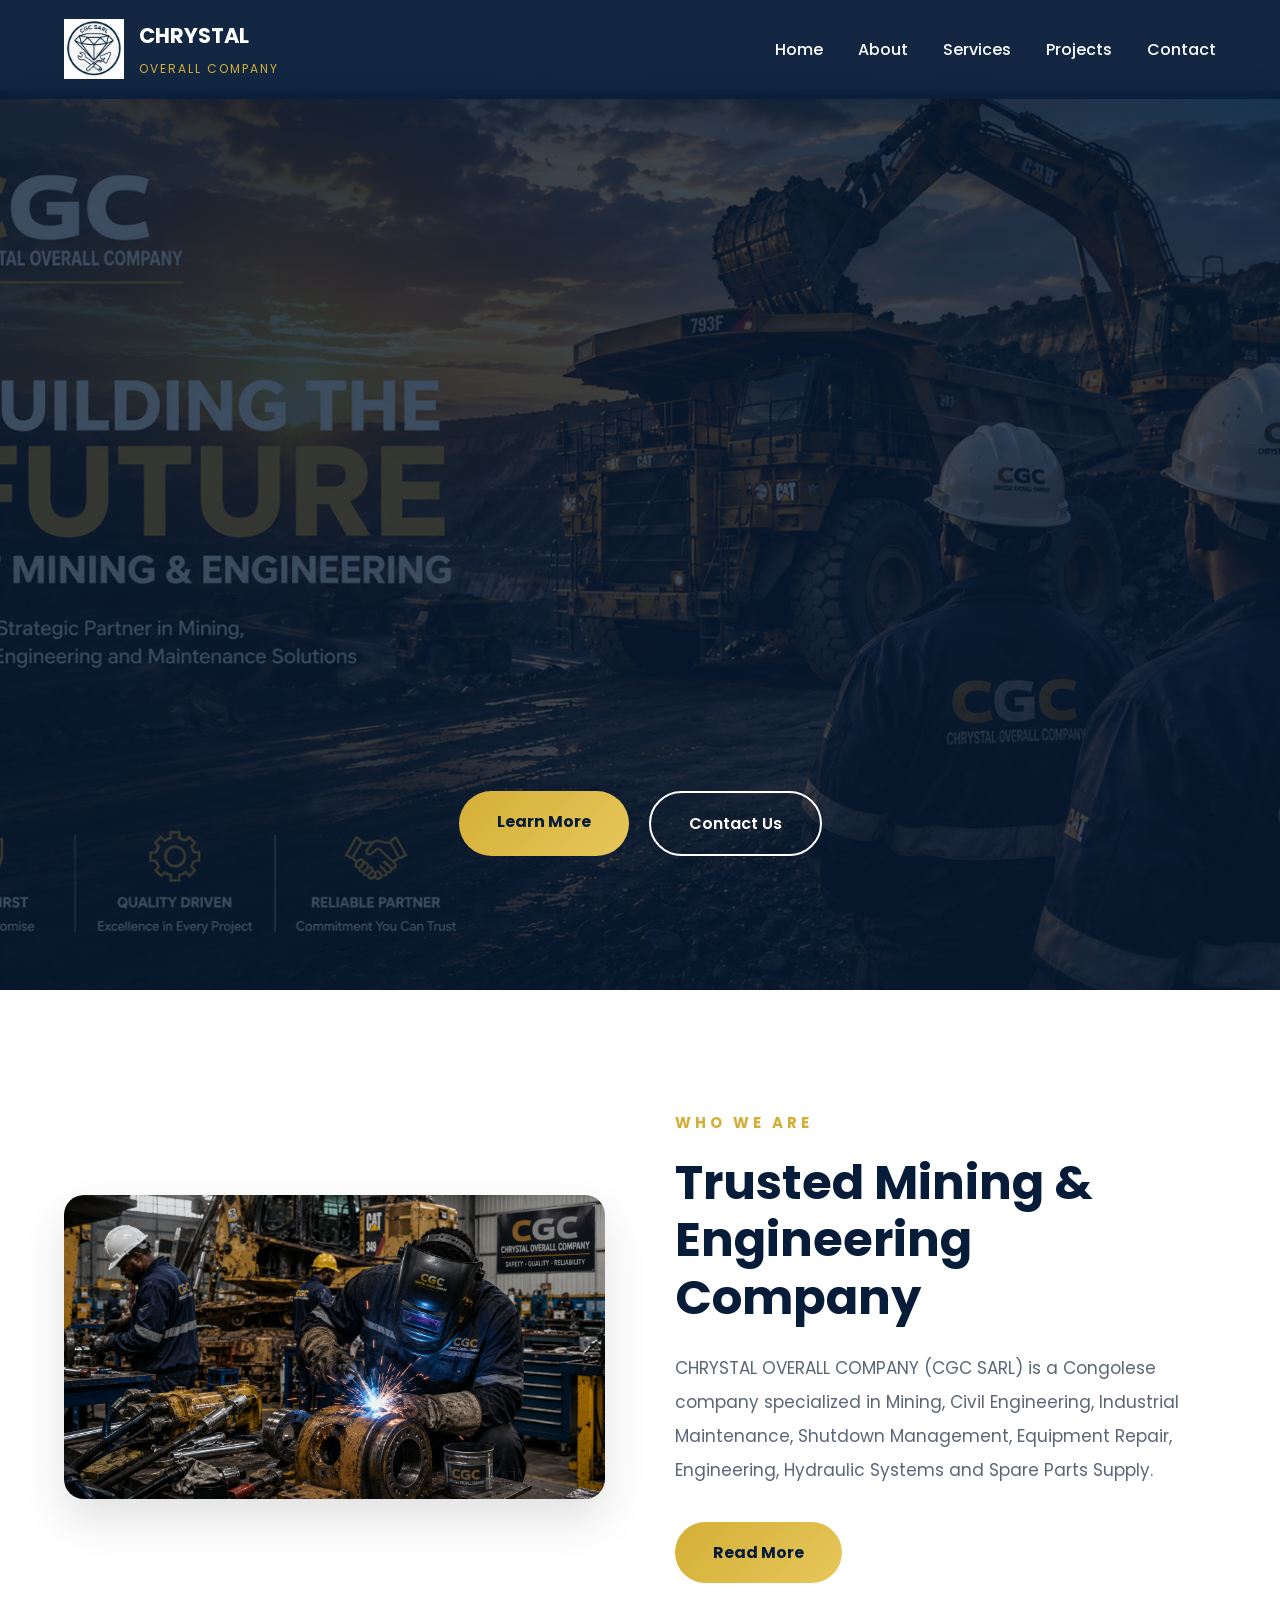
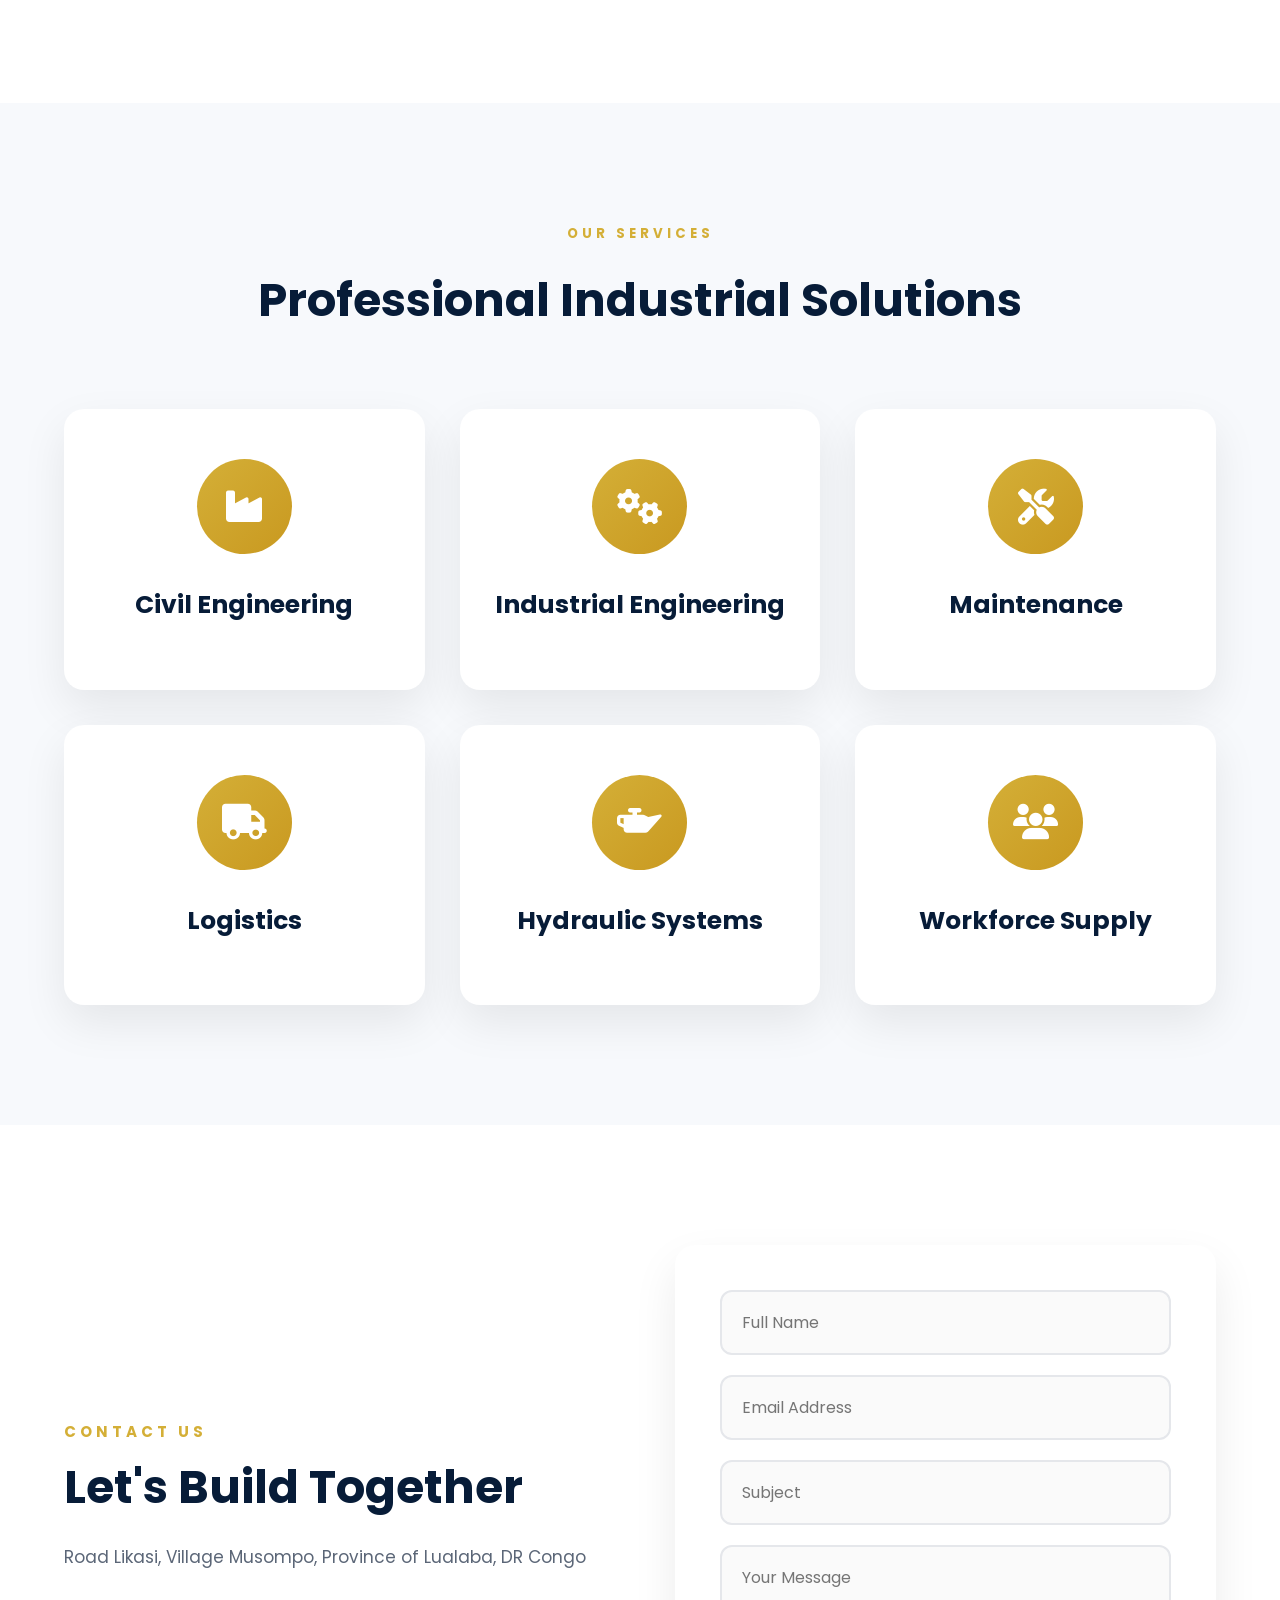
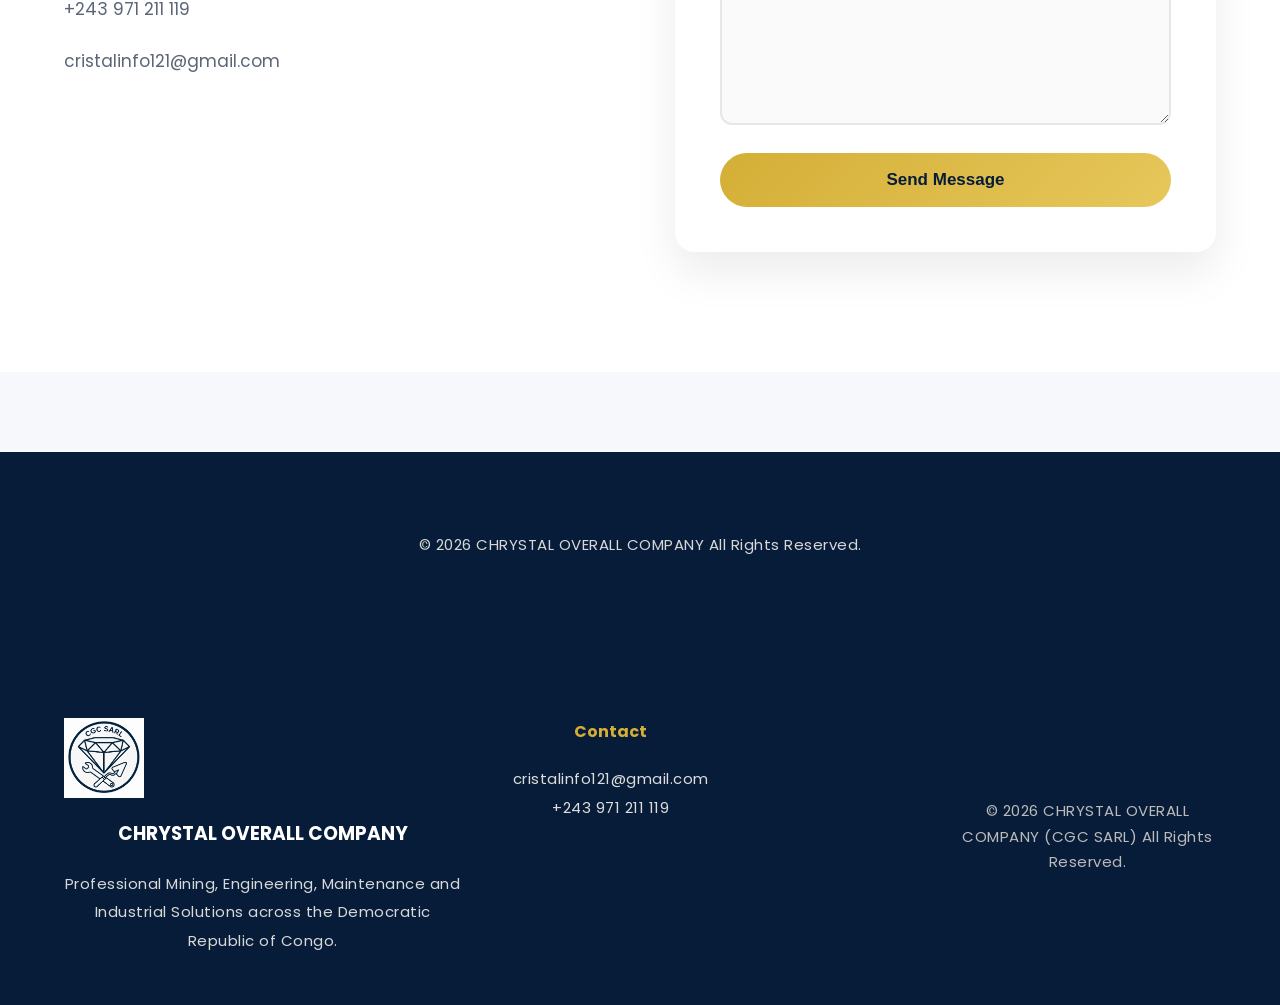
<file: index.html>
<!DOCTYPE html>
<html lang="en">

<head>

    <meta charset="UTF-8">
    <meta name="viewport" content="width=device-width, initial-scale=1.0">

    <title>CHRYSTAL OVERALL COMPANY | Mining & Engineering</title>

    <meta name="description"
        content="CHRYSTAL OVERALL COMPANY (CGC SARL) - Mining, Civil Engineering, Industrial Maintenance and Engineering Solutions.">

    <!-- Google Font -->
    <link rel="preconnect" href="https://fonts.googleapis.com">

    <link rel="preconnect" href="https://fonts.gstatic.com" crossorigin>

    <link href="https://fonts.googleapis.com/css2?family=Poppins:wght@300;400;500;600;700;800&display=swap"
        rel="stylesheet">

    <!-- Font Awesome -->
    <link rel="stylesheet"
        href="https://cdnjs.cloudflare.com/ajax/libs/font-awesome/6.7.2/css/all.min.css">

    <!-- AOS Animation -->
    <link href="https://unpkg.com/aos@2.3.4/dist/aos.css" rel="stylesheet">

    <!-- CSS -->
    <link rel="stylesheet" href="css/style.css">
        <link rel="stylesheet" href="css/contact.css">

</head>

<body>

    <!--================ HEADER =================-->

    <header class="header">

    <div class="container">

        <div class="logo">

            <img src="images/logo.png">

            <div>

                <h2>CHRYSTAL</h2>

                <span>OVERALL COMPANY</span>

            </div>

        </div>

        <nav class="navbar">

            <ul>

                <li><a href="index.html">Home</a></li>

                <li><a href="about.html">About</a></li>

                <li><a href="services.html">Services</a></li>

                <li><a href="projects.html">Projects</a></li>

                <li><a href="contact.html">Contact</a></li>

            </ul>

        </nav>

        <div class="menu-btn">

            <i class="fa-solid fa-bars"></i>

        </div>

    </div>

</header>

<div class="menu-overlay"></div>



    <!--================ HERO =================-->

    <section class="hero" id="home">

        <div class="overlay"></div>

        <div class="hero-content">

            <h4 data-aos="fade-up">
                Industrial Excellence
            </h4>

            <h1 data-aos="fade-up" data-aos-delay="200">
                Your Strategic Partner in Mining,
                Civil Engineering &
                Maintenance Solutions
            </h1>

            <p data-aos="fade-up" data-aos-delay="400">

                Delivering reliable engineering, mining,
                industrial maintenance and workforce
                solutions across the Democratic Republic
                of Congo.

            </p>

            <div class="hero-buttons">

                <a href="about.html" class="btn-primary">
                    Learn More
                </a>

                <a href="contact.html" class="btn-secondary">
                    Contact Us
                </a>

            </div>

        </div>

    </section>



    <!--================ ABOUT =================-->

    <section class="about" id="about">

        <div class="container">

            <div class="about-image">

                <img src="images/mining.png" alt="Mining">

            </div>

            <div class="about-text">

                <h5>WHO WE ARE</h5>

                <h2>
                    Trusted Mining &
                    Engineering Company
                </h2>

                <p>

                    CHRYSTAL OVERALL COMPANY (CGC SARL)
                    is a Congolese company specialized in
                    Mining,
                    Civil Engineering,
                    Industrial Maintenance,
                    Shutdown Management,
                    Equipment Repair,
                    Engineering,
                    Hydraulic Systems and
                    Spare Parts Supply.

                </p>

                <a href="about.html" class="btn-primary">

                    Read More

                </a>

            </div>

        </div>

    </section>



    <!--================ SERVICES =================-->

    <section class="services" id="services">

        <div class="container">

            <div class="section-title">

                <h5>OUR SERVICES</h5>

                <h2>
                    Professional Industrial Solutions
                </h2>

            </div>

            <div class="service-grid">

                <div class="card">

                    <i class="fa-solid fa-industry"></i>

                    <h3>Civil Engineering</h3>

                </div>

                <div class="card">

                    <i class="fa-solid fa-gears"></i>

                    <h3>Industrial Engineering</h3>

                </div>

                <div class="card">

                    <i class="fa-solid fa-screwdriver-wrench"></i>

                    <h3>Maintenance</h3>

                </div>

                <div class="card">

                    <i class="fa-solid fa-truck"></i>

                    <h3>Logistics</h3>

                </div>

                <div class="card">

                    <i class="fa-solid fa-oil-can"></i>

                    <h3>Hydraulic Systems</h3>

                </div>

                <div class="card">

                    <i class="fa-solid fa-users"></i>

                    <h3>Workforce Supply</h3>

                </div>

            </div>

        </div>

    </section>



    <!--================ CONTACT =================-->

    <section class="contact" id="contact">

        <div class="container">

            <div class="contact-info">

                <h5>CONTACT US</h5>

                <h2>
                    Let's Build Together
                </h2>

                <p>

                    Road Likasi,
                    Village Musompo,
                    Province of Lualaba,
                    DR Congo

                </p>

                <p>

                    +243 971 211 119

                </p>

                <p>

                    cristalinfo121@gmail.com

                </p>

            </div>

            <form>

                <input type="text" placeholder="Full Name">

                <input type="email" placeholder="Email Address">

                <input type="text" placeholder="Subject">

                <textarea placeholder="Your Message"></textarea>

                <button class="btn-primary">

                    Send Message

                </button>

            </form>

        </div>

    </section>



    <!--================ FOOTER =================-->

    <footer>

        <div class="container">

            <p>

                © 2026 CHRYSTAL OVERALL COMPANY

                All Rights Reserved.

            </p>

        </div>

    <!-- ================= FOOTER ================= -->

<footer>

<div class="container">

<div class="footer-grid">

<div>

<img
src="images/logo.png"
width="70">

<h3>

CHRYSTAL OVERALL COMPANY

</h3>

<p>

Professional Mining,
Engineering,
Maintenance and Industrial
Solutions across the Democratic
Republic of Congo.

</p>

</div>

<div>

<h4>Contact</h4>

<p>

<a href="mailto:cristalinfo121@gmail.com">

cristalinfo121@gmail.com

</a>

</p>

<p>

<a href="tel:+243971211119">

+243 971 211 119

</a>

</p>

</div>

</div>

<hr>

<p class="copyright">

© 2026 CHRYSTAL OVERALL COMPANY (CGC SARL)

All Rights Reserved.

</p>

</div>

</footer>

</body>
 <script src="https://unpkg.com/aos@2.3.4/dist/aos.js"></script>

    <script src="js/script.js"></script>

</html>
</file>
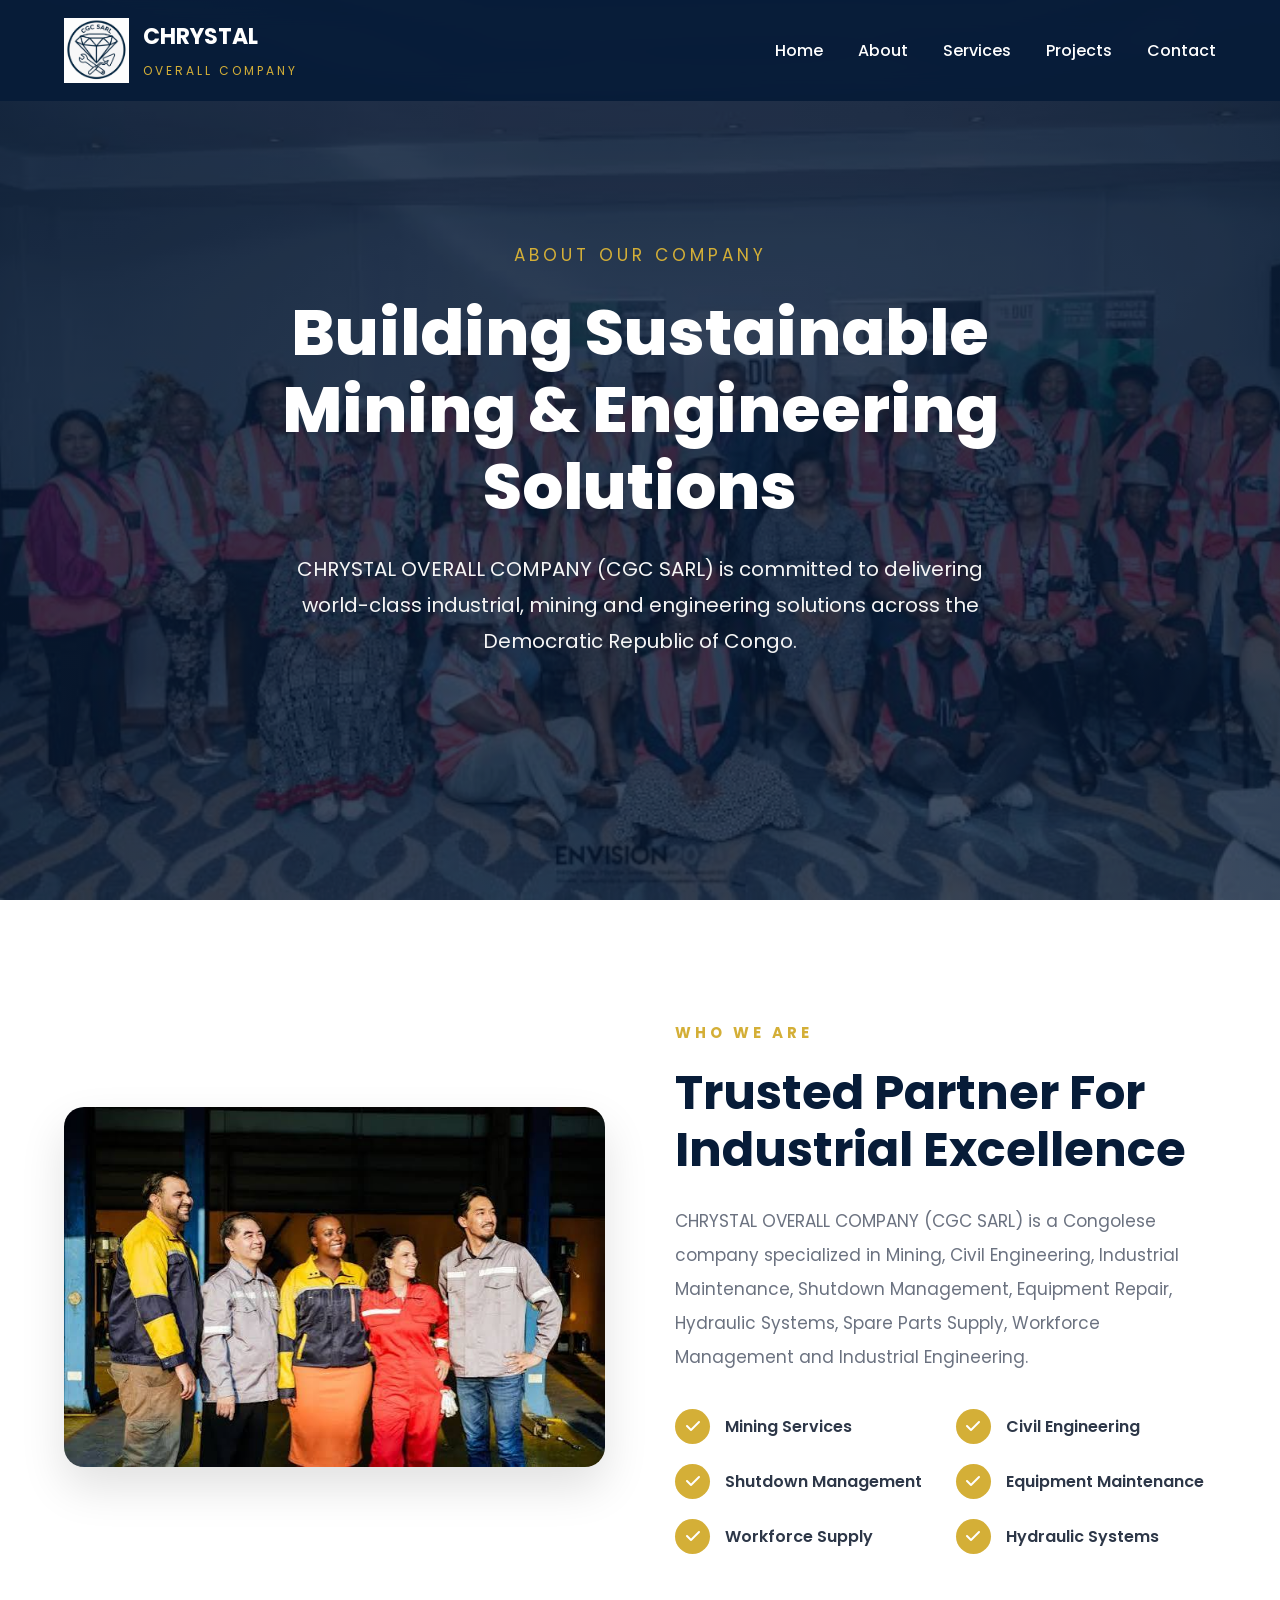
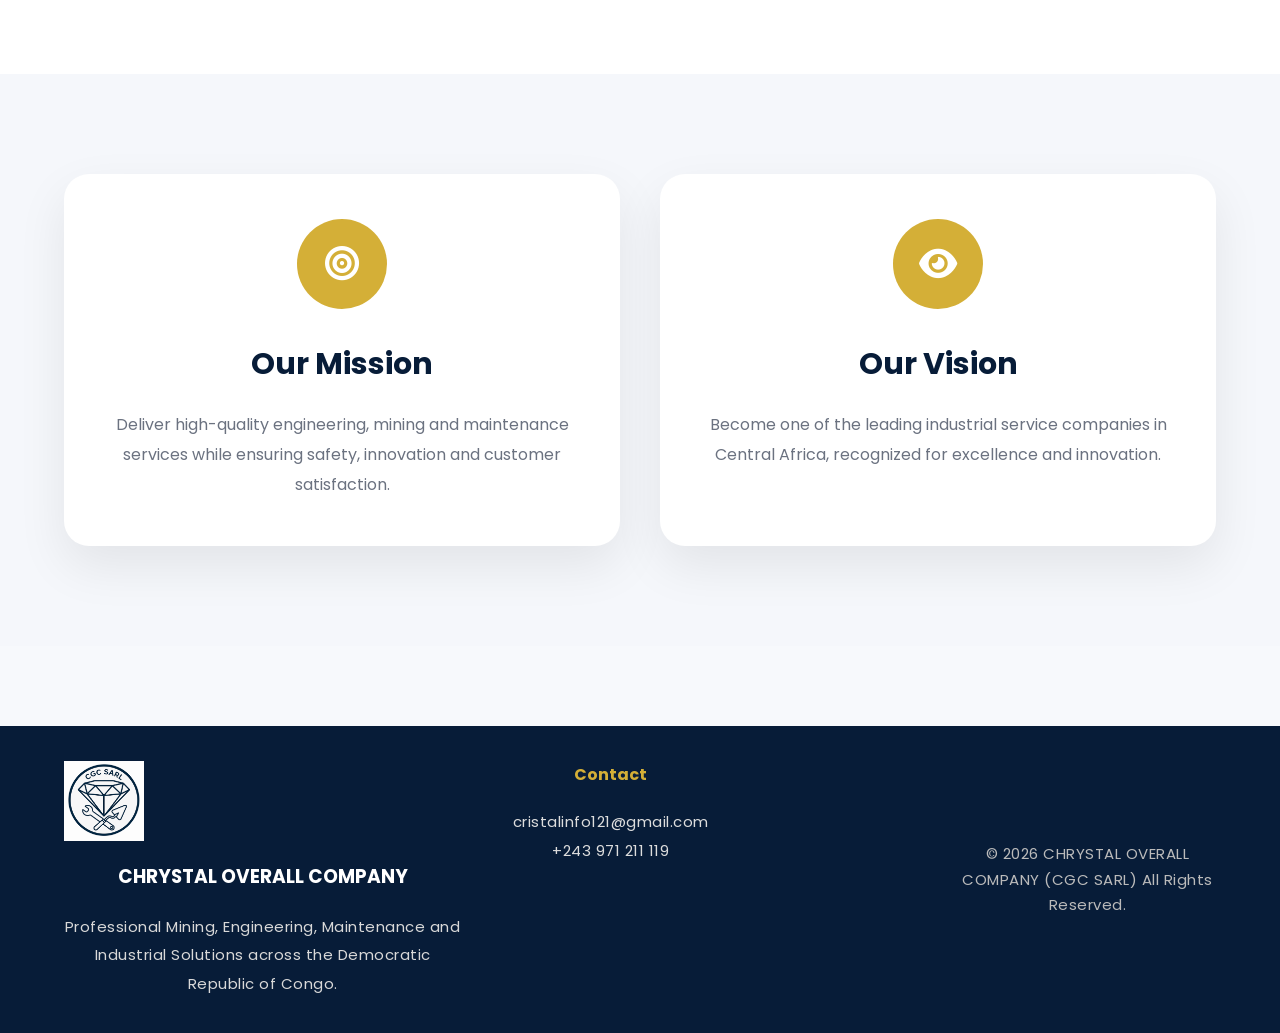
<file: about.html>
<!DOCTYPE html>
<html lang="en">

<head>

    <meta charset="UTF-8">

    <meta name="viewport" content="width=device-width, initial-scale=1.0">

    <title>About Us | CHRYSTAL OVERALL COMPANY</title>

    <link rel="stylesheet" href="css/about.css">
    <link rel="stylesheet" href="css/contact.css">
    <link rel="stylesheet" href="css/style.css">

    <link rel="preconnect" href="https://fonts.googleapis.com">

    <link rel="preconnect" href="https://fonts.gstatic.com" crossorigin>

    <link href="https://fonts.googleapis.com/css2?family=Poppins:wght@300;400;500;600;700;800&display=swap"
        rel="stylesheet">

    <link rel="stylesheet"
        href="https://cdnjs.cloudflare.com/ajax/libs/font-awesome/6.7.2/css/all.min.css">

</head>

<body>

    <!-- ================= HEADER ================= -->

    <header class="header">

    <div class="container">

        <div class="logo">

            <img src="images/logo.png">

            <div>

                <h2>CHRYSTAL</h2>

                <span>OVERALL COMPANY</span>

            </div>

        </div>

        <nav class="navbar">

            <ul>

                <li><a href="index.html">Home</a></li>

                <li><a href="about.html">About</a></li>

                <li><a href="services.html">Services</a></li>

                <li><a href="projects.html">Projects</a></li>

                <li><a href="contact.html">Contact</a></li>

            </ul>

        </nav>

        <div class="menu-btn">

            <i class="fa-solid fa-bars"></i>

        </div>

    </div>

</header>

<div class="menu-overlay"></div>

    <!-- ================= HERO ================= -->

    <section class="about-hero">

        <div class="overlay"></div>

        <div class="hero-content">

            <span>ABOUT OUR COMPANY</span>

            <h1>

                Building Sustainable

                Mining & Engineering

                Solutions

            </h1>

            <p>

                CHRYSTAL OVERALL COMPANY (CGC SARL)

                is committed to delivering world-class

                industrial, mining and engineering

                solutions across the Democratic Republic

                of Congo.

            </p>

        </div>

    </section>

    <!-- ================= WHO WE ARE ================= -->

    <section class="about-company">

        <div class="container">

            <div class="about-image">

                <img src="images/team.jpg">

            </div>

            <div class="about-text">

                <h5>WHO WE ARE</h5>

                <h2>

                    Trusted Partner

                    For Industrial

                    Excellence

                </h2>

                <p>

                    CHRYSTAL OVERALL COMPANY (CGC SARL)

                    is a Congolese company specialized

                    in Mining,

                    Civil Engineering,

                    Industrial Maintenance,

                    Shutdown Management,

                    Equipment Repair,

                    Hydraulic Systems,

                    Spare Parts Supply,

                    Workforce Management

                    and Industrial Engineering.

                </p>

                <div class="about-list">

                    <div>

                        <i class="fa-solid fa-check"></i>

                        Mining Services

                    </div>

                    <div>

                        <i class="fa-solid fa-check"></i>

                        Civil Engineering

                    </div>

                    <div>

                        <i class="fa-solid fa-check"></i>

                        Shutdown Management

                    </div>

                    <div>

                        <i class="fa-solid fa-check"></i>

                        Equipment Maintenance

                    </div>

                    <div>

                        <i class="fa-solid fa-check"></i>

                        Workforce Supply

                    </div>

                    <div>

                        <i class="fa-solid fa-check"></i>

                        Hydraulic Systems

                    </div>

                </div>

            </div>

        </div>

    </section>

    <!-- ================= MISSION / VISION ================= -->

    <section class="mission">

        <div class="container">

            <div class="box">

                <i class="fa-solid fa-bullseye"></i>

                <h3>Our Mission</h3>

                <p>

                    Deliver high-quality engineering,

                    mining and maintenance services

                    while ensuring safety,

                    innovation and customer satisfaction.

                </p>

            </div>

            <div class="box">

                <i class="fa-solid fa-eye"></i>

                <h3>Our Vision</h3>

                <p>

                    Become one of the leading

                    industrial service companies

                    in Central Africa,

                    recognized for excellence

                    and innovation.

                </p>

            </div>

        </div>

    </section>

    <!-- ================= FOOTER ================= -->

<footer>

<div class="container">

<div class="footer-grid">

<div>

<img
src="images/logo.png"
width="70">

<h3>

CHRYSTAL OVERALL COMPANY

</h3>

<p>

Professional Mining,
Engineering,
Maintenance and Industrial
Solutions across the Democratic
Republic of Congo.

</p>

</div>

<div>

<h4>Contact</h4>

<p>

<a href="mailto:cristalinfo121@gmail.com">

cristalinfo121@gmail.com

</a>

</p>

<p>

<a href="tel:+243971211119">

+243 971 211 119

</a>

</p>

</div>

</div>

<hr>

<p class="copyright">

© 2026 CHRYSTAL OVERALL COMPANY (CGC SARL)

All Rights Reserved.

</p>

</div>

</footer>

</body>
 <script src="https://unpkg.com/aos@2.3.4/dist/aos.js"></script>

    <script src="js/script.js"></script>

</html>

</body>

 <script src="https://unpkg.com/aos@2.3.4/dist/aos.js"></script>

    <script src="js/script.js"></script>

</html>
</file>
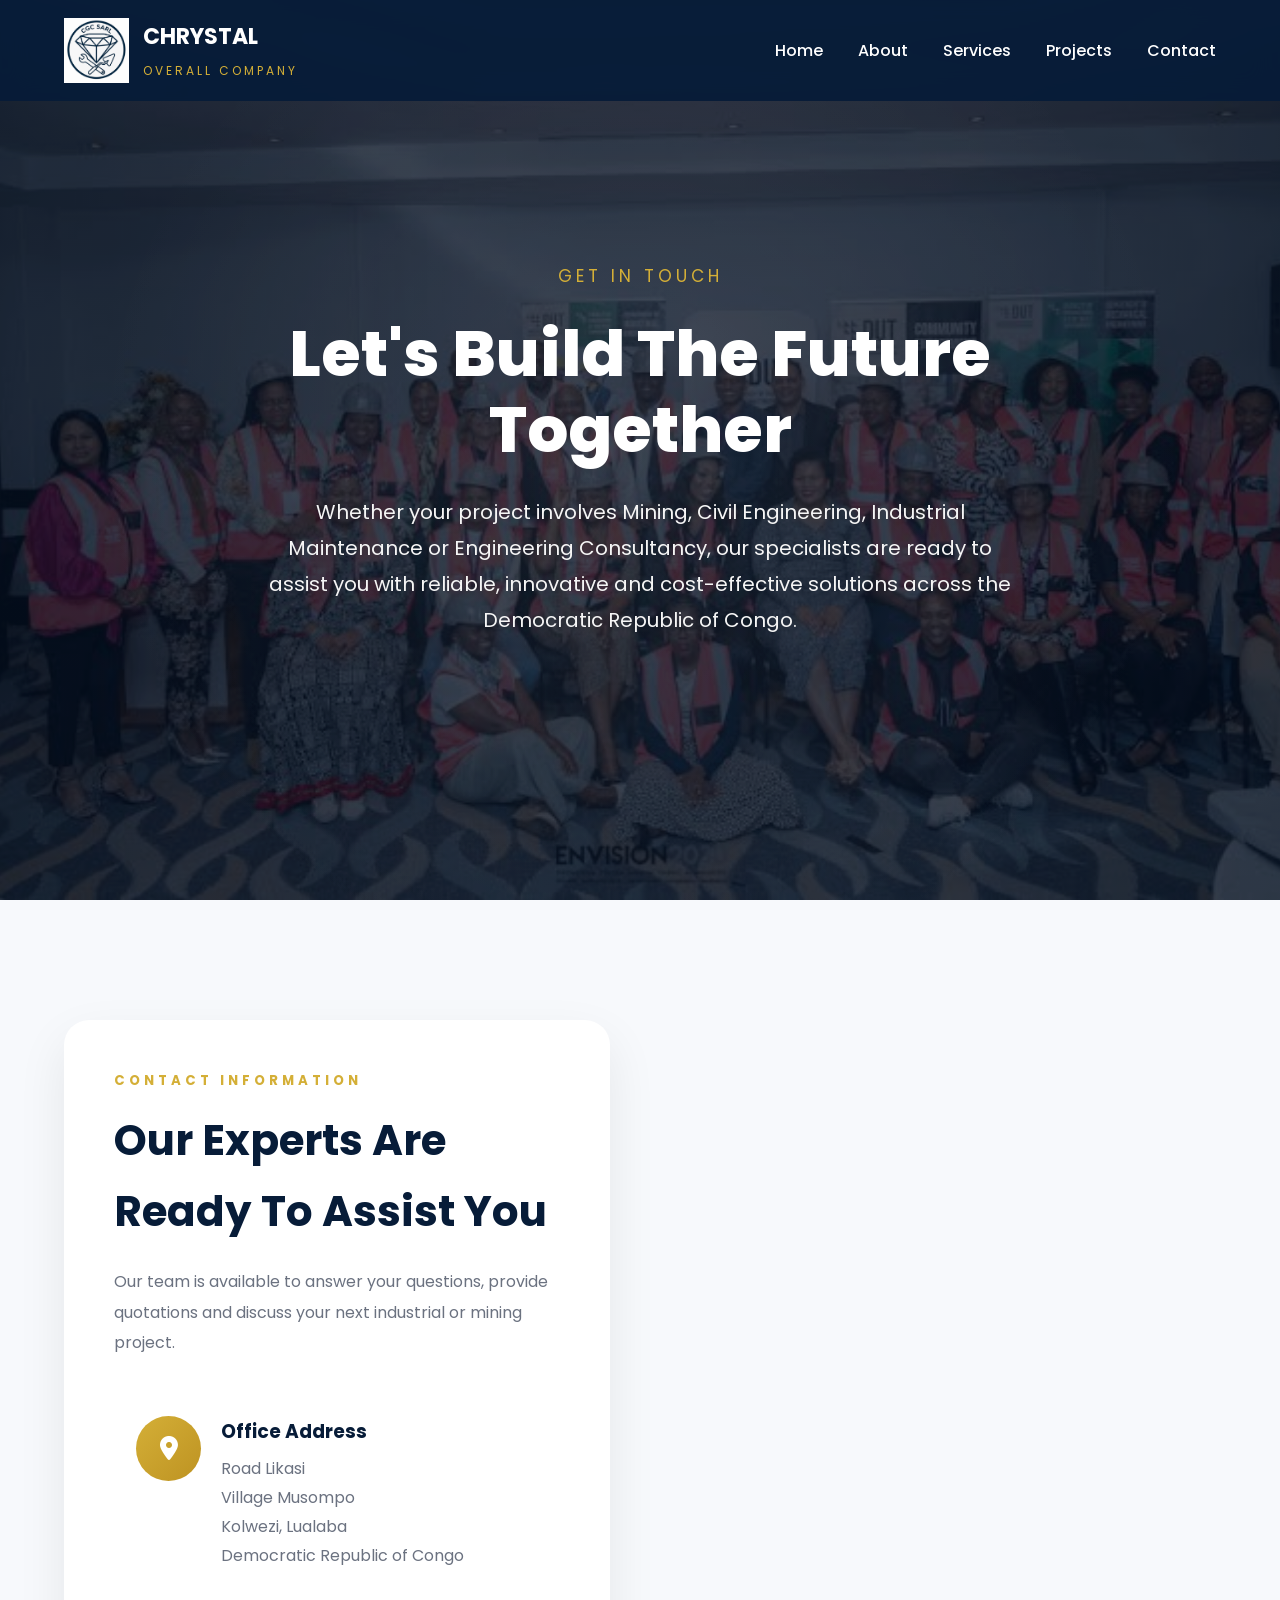
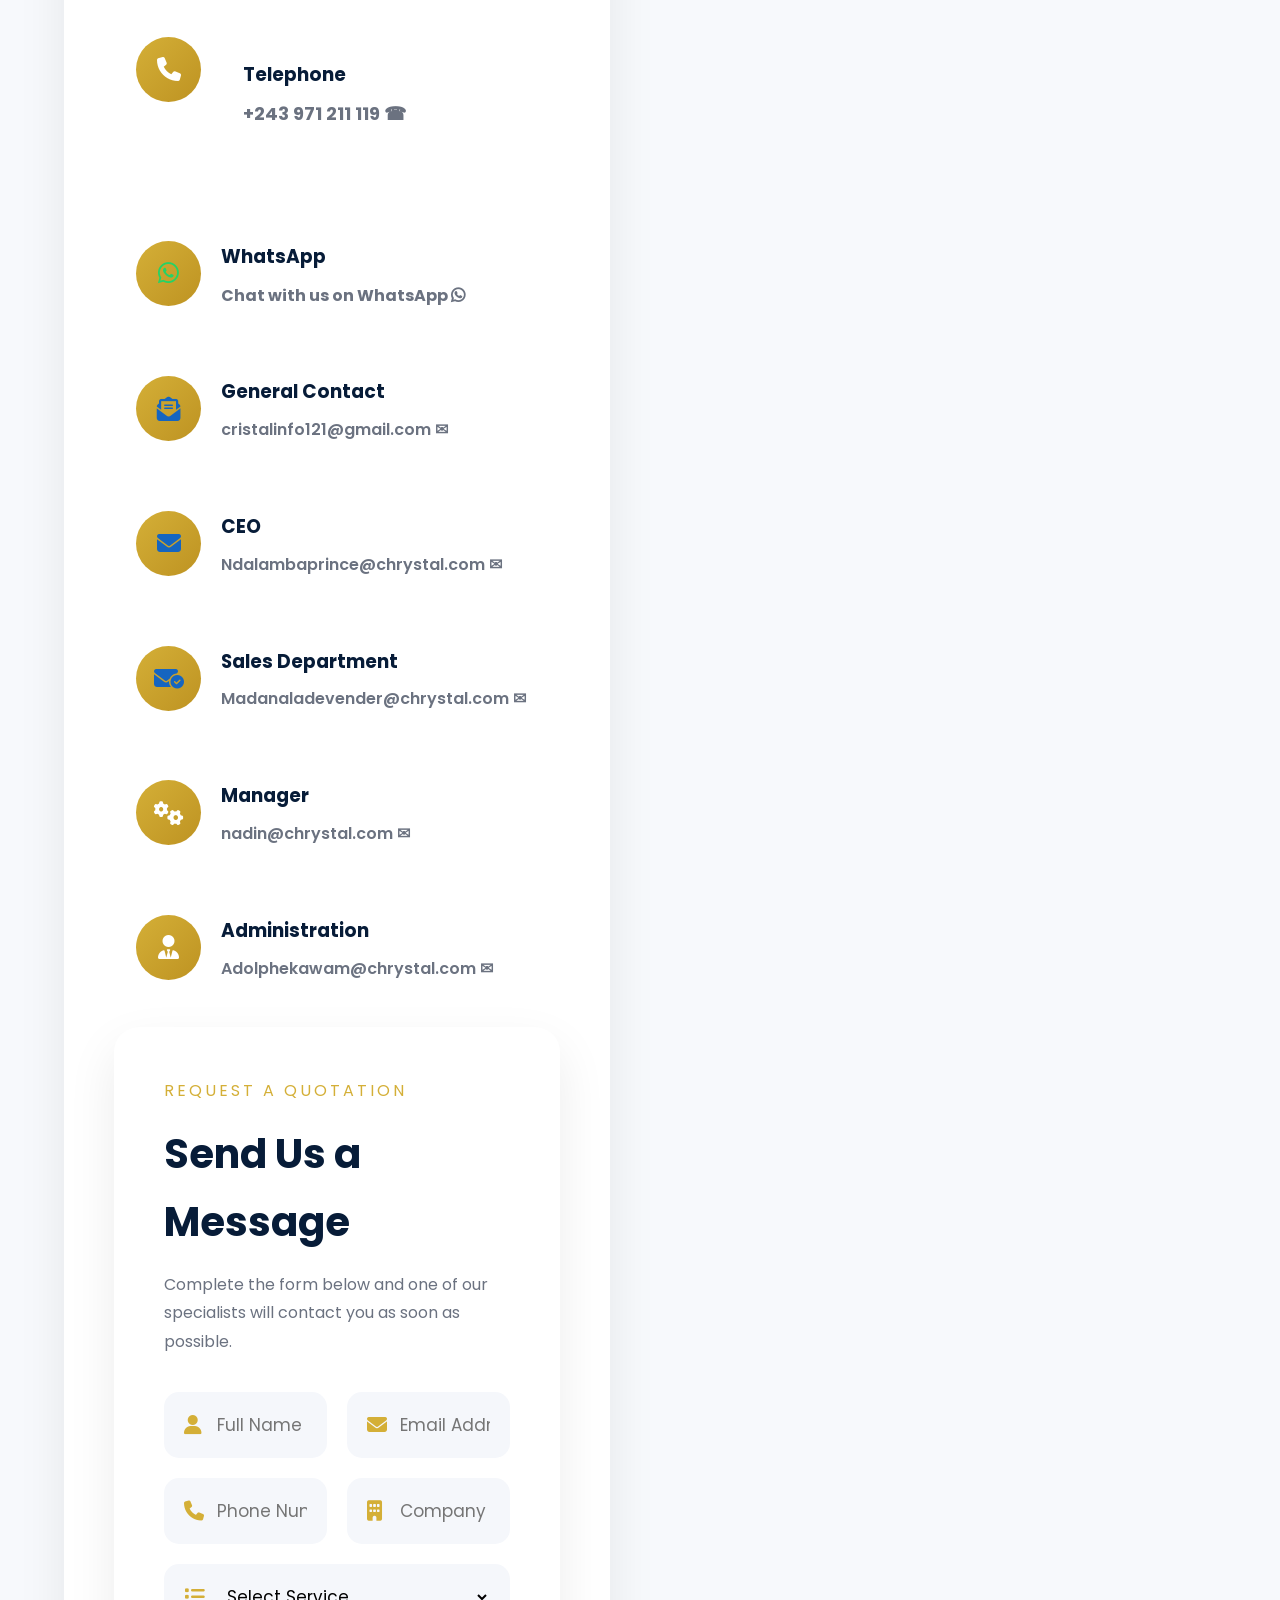
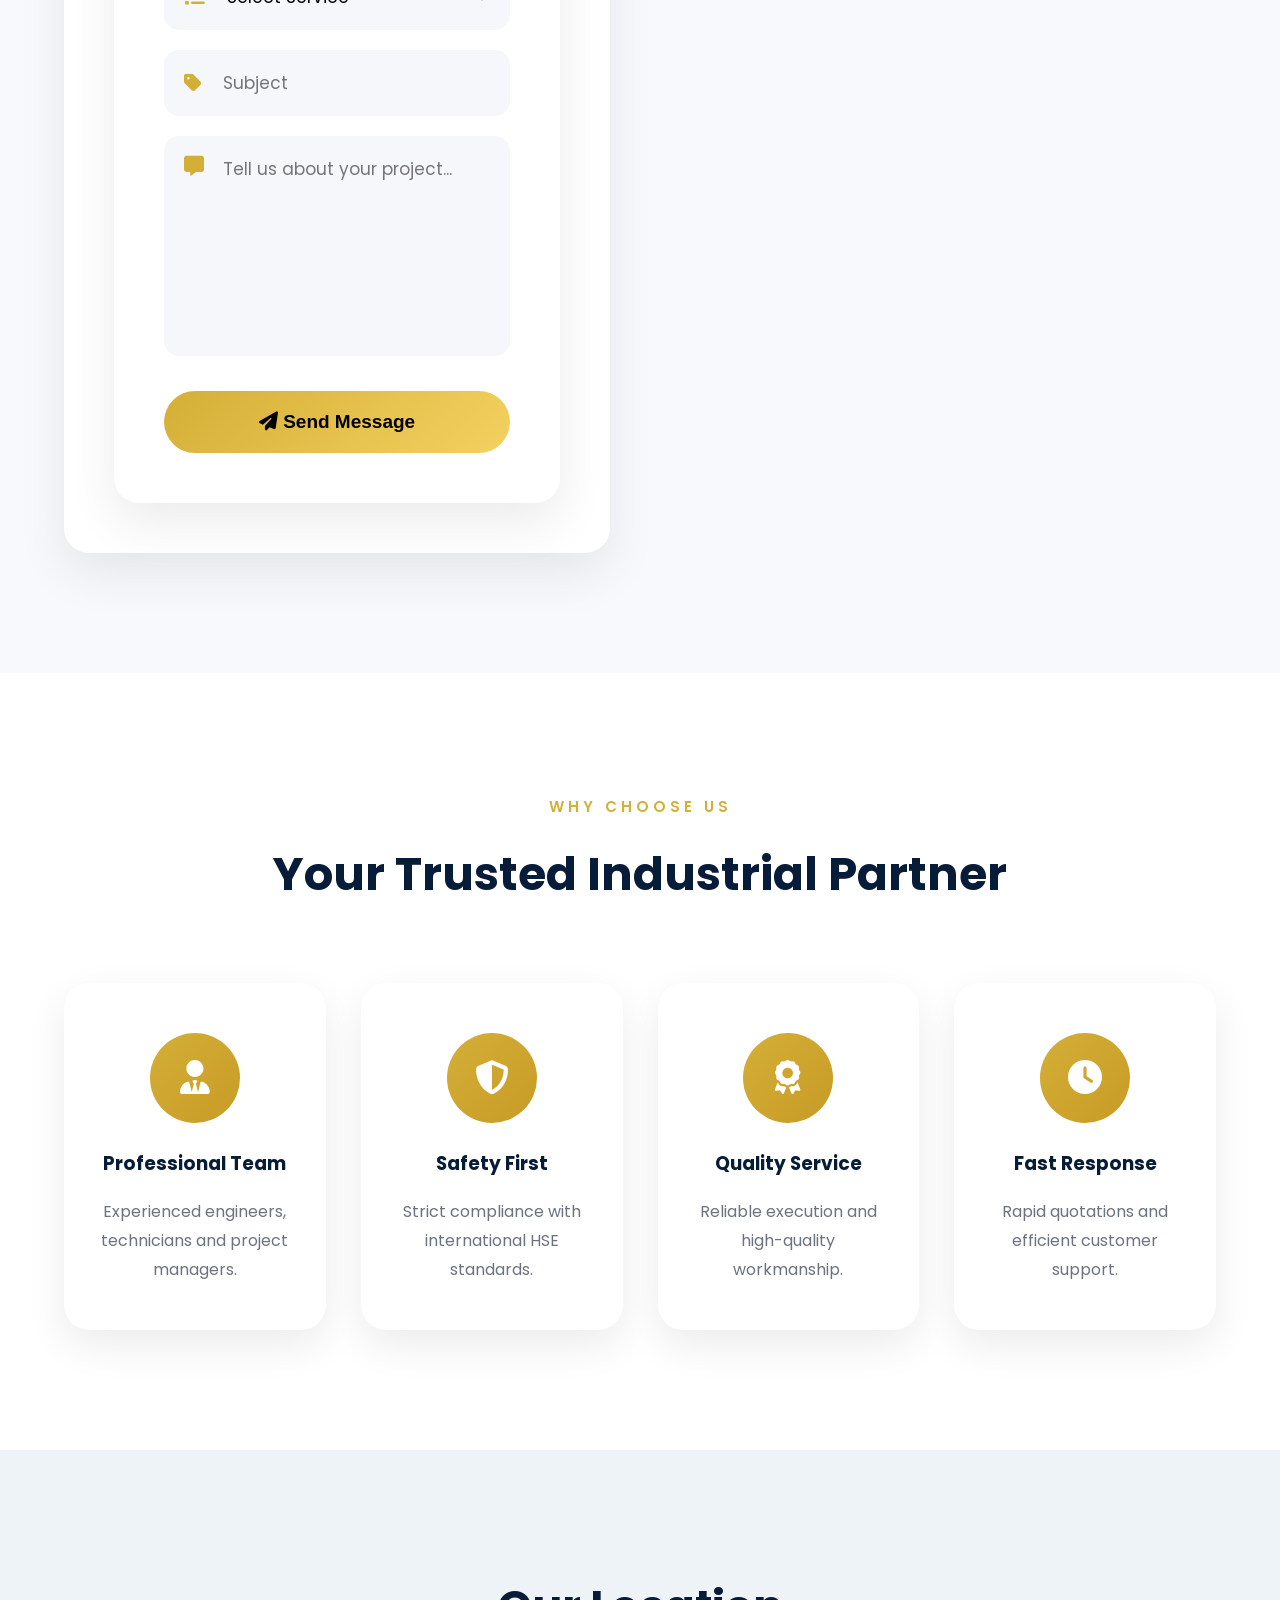
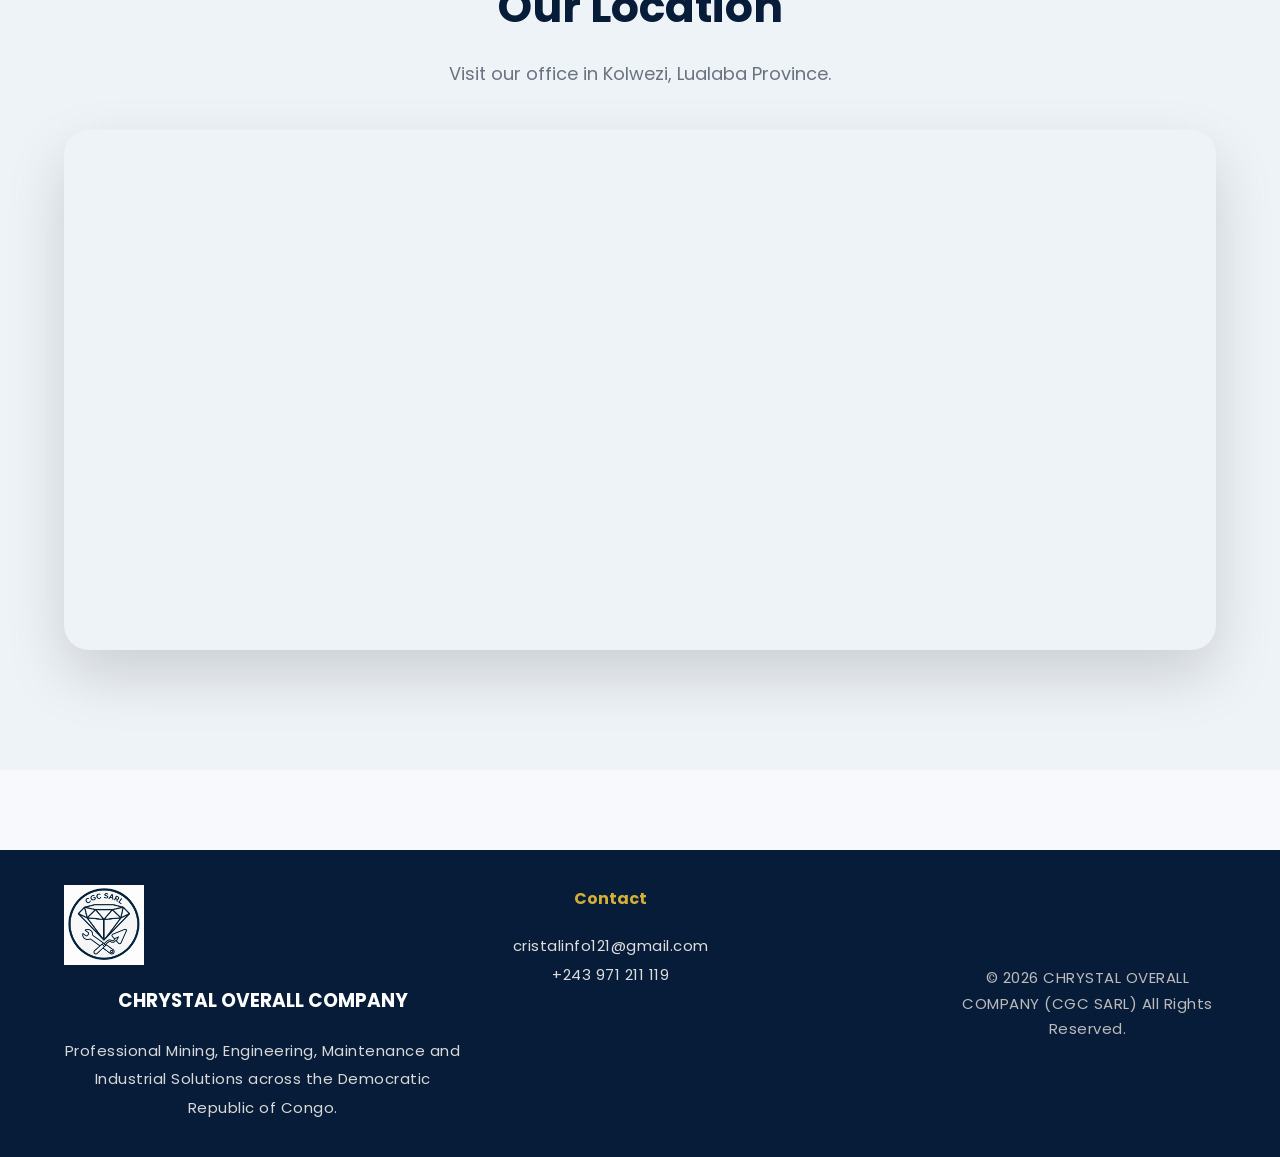
<file: contact.html>
<!DOCTYPE html>
<html lang="en">

<head>

    <meta charset="UTF-8">

    <meta name="viewport" content="width=device-width, initial-scale=1.0">

    <title>Contact | CHRYSTAL OVERALL COMPANY</title>

    <meta name="description"
        content="Contact CHRYSTAL OVERALL COMPANY - Mining, Engineering and Industrial Solutions">

    <link rel="preconnect" href="https://fonts.googleapis.com">

    <link rel="preconnect" href="https://fonts.gstatic.com" crossorigin>

    <link href="https://fonts.googleapis.com/css2?family=Poppins:wght@300;400;500;600;700;800&display=swap"
        rel="stylesheet">

    <link rel="stylesheet"
        href="https://cdnjs.cloudflare.com/ajax/libs/font-awesome/6.7.2/css/all.min.css">

    <link rel="stylesheet" href="css/contact.css">
     <link rel="stylesheet" href="css/style.css">

</head>

<body>

<!-- ================= HEADER ================= -->

<header class="header">

    <div class="container">

        <div class="logo">

            <img src="images/logo.png">

            <div>

                <h2>CHRYSTAL</h2>

                <span>OVERALL COMPANY</span>

            </div>

        </div>

        <nav class="navbar">

            <ul>

                <li><a href="index.html">Home</a></li>

                <li><a href="about.html">About</a></li>

                <li><a href="services.html">Services</a></li>

                <li><a href="projects.html">Projects</a></li>

                <li><a href="contact.html">Contact</a></li>

            </ul>

        </nav>

        <div class="menu-btn">

            <i class="fa-solid fa-bars"></i>

        </div>

    </div>

</header>

<div class="menu-overlay"></div>

<!-- ================= HERO ================= -->

<section class="contact-hero">

    <div class="overlay"></div>

    <div class="hero-content">

        <span>GET IN TOUCH</span>

        <h1>

            Let's Build The Future Together

        </h1>

        <p>

            Whether your project involves Mining, Civil Engineering,
            Industrial Maintenance or Engineering Consultancy,
            our specialists are ready to assist you with reliable,
            innovative and cost-effective solutions across the
            Democratic Republic of Congo.

        </p>

    </div>

</section>

<!-- ================= CONTACT ================= -->

<section class="contact-section">

<div class="container">

<div class="contact-left">

<h5>CONTACT INFORMATION</h5>

<h2>

Our Experts Are Ready To Assist You

</h2>

<p>

Our team is available to answer your questions,
provide quotations and discuss your next industrial
or mining project.

</p>

<div class="contact-card">

<i class="fa-solid fa-location-dot"></i>

<div>

<h3>Office Address</h3>

<p>

Road Likasi<br>

Village Musompo<br>

Kolwezi, Lualaba<br>

Democratic Republic of Congo

</p>

</div>

</div>

<div class="contact-card">

<i class="fa-solid fa-phone"></i>

<div class="contact-card">



    <div>

        <h3>Telephone</h3>

        <a class="phone-link"
           href="tel:+243971211119">

            +243 971 211 119

        </a>

    </div>

</div>
</div>

<div class="contact-card">
    <i class="fa-brands fa-whatsapp whatsapp-icon"></i>

    <div>
        <h3>WhatsApp</h3>

        <a class="whatsapp-link"
           href="https://wa.me/243971211119"
           target="_blank">
            Chat with us on WhatsApp
        </a>
    </div>
</div>

<div class="contact-card">
    <i class="fa-solid fa-envelope-open-text email-icon"></i>

    <div>
        <h3>General Contact</h3>

        <a class="email-link"
           href="mailto:cristalinfo121@gmail.com">
            cristalinfo121@gmail.com
        </a>
    </div>
</div>

<div class="contact-card">
    <i class="fa-solid fa-envelope email-icon"></i>

    <div>
        <h3>CEO</h3>

        <a class="email-link"
           href="mailto:Ndalambaprince@chrystal.com">
            Ndalambaprince@chrystal.com
        </a>
    </div>

    </div>  

<div class="contact-card">
    <i class="fa-solid fa-envelope-circle-check email-icon"></i>

    <div>
        <h3>Sales Department</h3>

        <a class="email-link"
           href="mailto:Madanaladevender@chrystal.com">
            Madanaladevender@chrystal.com
        </a>
    </div>
</div>

<div class="contact-card">
    <i class="fa-solid fa-gears"></i>

    <div>
        <h3>Manager</h3>

        <a class="email-link"
           href="mailto:nadin@chrystal.com">
            nadin@chrystal.com
        </a>
    </div>
</div>

<div class="contact-card">
    <i class="fa-solid fa-user-tie"></i>

    <div>
        <h3>Administration</h3>

        <a class="email-link"
           href="mailto:Adolphekawam@chrystal.com">
            Adolphekawam@chrystal.com
        </a>
    </div>
</div>
<!-- ================= CONTACT FORM ================= -->

<div class="contact-right">

    <div class="form-header">

        <span>REQUEST A QUOTATION</span>

        <h2>Send Us a Message</h2>

        <p>

            Complete the form below and one of our specialists
            will contact you as soon as possible.

        </p>

    </div>

    <form class="contact-form">

        <div class="input-group">

            <div class="input-box">

                <i class="fa-solid fa-user"></i>

                <input
                    type="text"
                    placeholder="Full Name"
                    required>

            </div>

            <div class="input-box">

                <i class="fa-solid fa-envelope"></i>

                <input
                    type="email"
                    placeholder="Email Address"
                    required>

            </div>

        </div>

        <div class="input-group">

            <div class="input-box">

                <i class="fa-solid fa-phone"></i>

                <input
                    type="text"
                    placeholder="Phone Number">

            </div>

            <div class="input-box">

                <i class="fa-solid fa-building"></i>

                <input
                    type="text"
                    placeholder="Company Name">

            </div>

        </div>

        <div class="input-box full">

            <i class="fa-solid fa-list"></i>

            <select required>

                <option value="">Select Service</option>

                <option>Mining Operations</option>

                <option>Civil Engineering</option>

                <option>Industrial Engineering</option>

                <option>Industrial Maintenance</option>

                <option>Shutdown Management</option>

                <option>Hydraulic Systems</option>

                <option>Repair & Welding</option>

                <option>Spare Parts Supply</option>

                <option>Workforce Supply</option>

            </select>

        </div>

        <div class="input-box full">

            <i class="fa-solid fa-tag"></i>

            <input
                type="text"
                placeholder="Subject">

        </div>

        <div class="input-box textarea">

            <i class="fa-solid fa-message"></i>

            <textarea
                placeholder="Tell us about your project..."
                required></textarea>

        </div>

        <button type="submit">

            <i class="fa-solid fa-paper-plane"></i>

            Send Message

        </button>

    </form>

</div>

</div>

</section>

<!-- ================= WHY CHOOSE US ================= -->

<section class="why-contact">

<div class="container">

<div class="section-title">

<span>WHY CHOOSE US</span>

<h2>

Your Trusted Industrial Partner

</h2>

</div>

<div class="why-grid">

<div class="why-card">

<i class="fa-solid fa-user-tie"></i>

<h3>Professional Team</h3>

<p>

Experienced engineers,
technicians and project managers.

</p>

</div>

<div class="why-card">

<i class="fa-solid fa-shield-halved"></i>

<h3>Safety First</h3>

<p>

Strict compliance with
international HSE standards.

</p>

</div>

<div class="why-card">

<i class="fa-solid fa-award"></i>

<h3>Quality Service</h3>

<p>

Reliable execution and
high-quality workmanship.

</p>

</div>

<div class="why-card">

<i class="fa-solid fa-clock"></i>

<h3>Fast Response</h3>

<p>

Rapid quotations and
efficient customer support.

</p>

</div>

</div>

</div>

</section>

<!-- ================= GOOGLE MAP ================= -->

<section class="map-section">

<div class="map-title">

<h2>

Our Location

</h2>

<p>

Visit our office in Kolwezi, Lualaba Province.

</p>

</div>

<iframe

src="https://www.google.com/maps?q=Kolwezi,Lualaba,DRC&output=embed"

loading="lazy"

allowfullscreen>

</iframe>

</section>

<!-- ================= FOOTER ================= -->

<footer>

<div class="container">

<div class="footer-grid">

<div>

<img
src="images/logo.png"
width="70">

<h3>

CHRYSTAL OVERALL COMPANY

</h3>

<p>

Professional Mining,
Engineering,
Maintenance and Industrial
Solutions across the Democratic
Republic of Congo.

</p>

</div>

<div>

<h4>Contact</h4>

<p>

<a href="mailto:cristalinfo121@gmail.com">

cristalinfo121@gmail.com

</a>

</p>

<p>

<a href="tel:+243971211119">

+243 971 211 119

</a>

</p>

</div>

</div>

<hr>

<p class="copyright">

© 2026 CHRYSTAL OVERALL COMPANY (CGC SARL)

All Rights Reserved.

</p>

</div>

</footer>

</body>
 <script src="https://unpkg.com/aos@2.3.4/dist/aos.js"></script>

    <script src="js/script.js"></script>

</html>
</file>
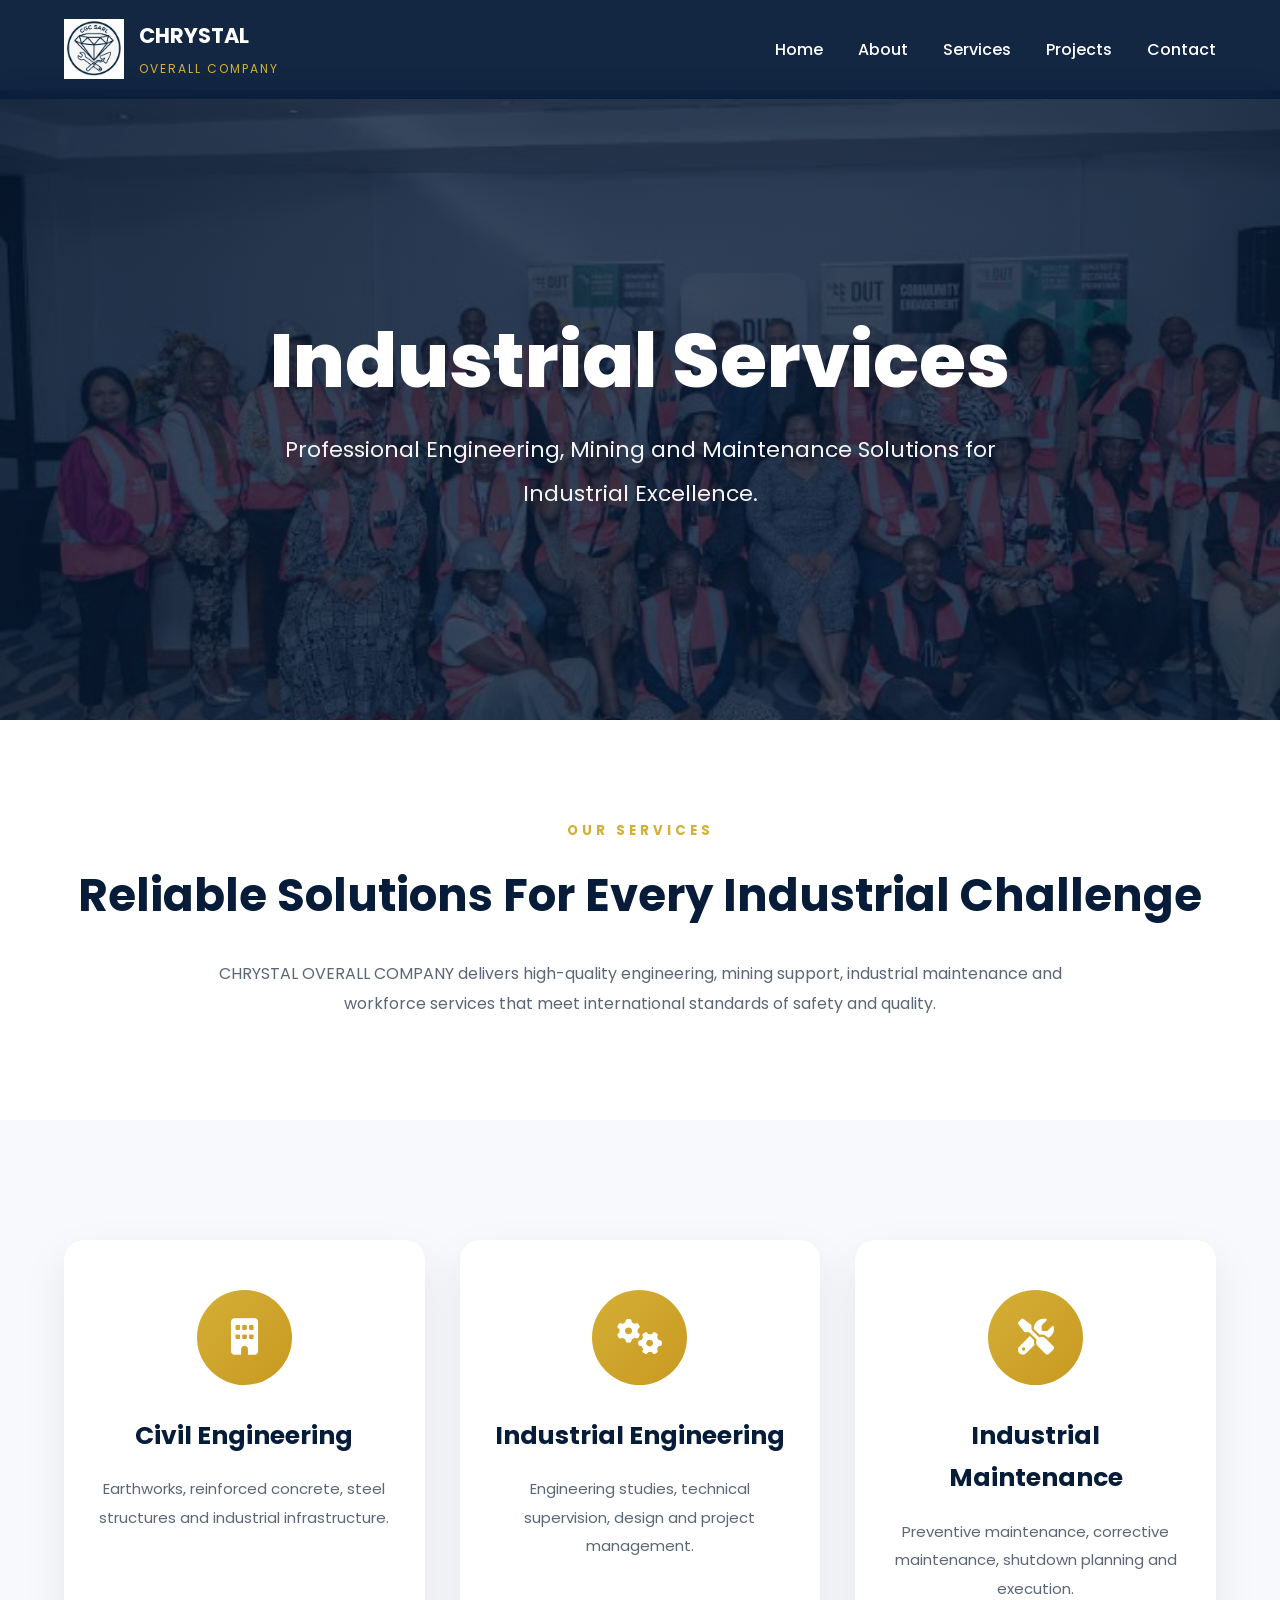
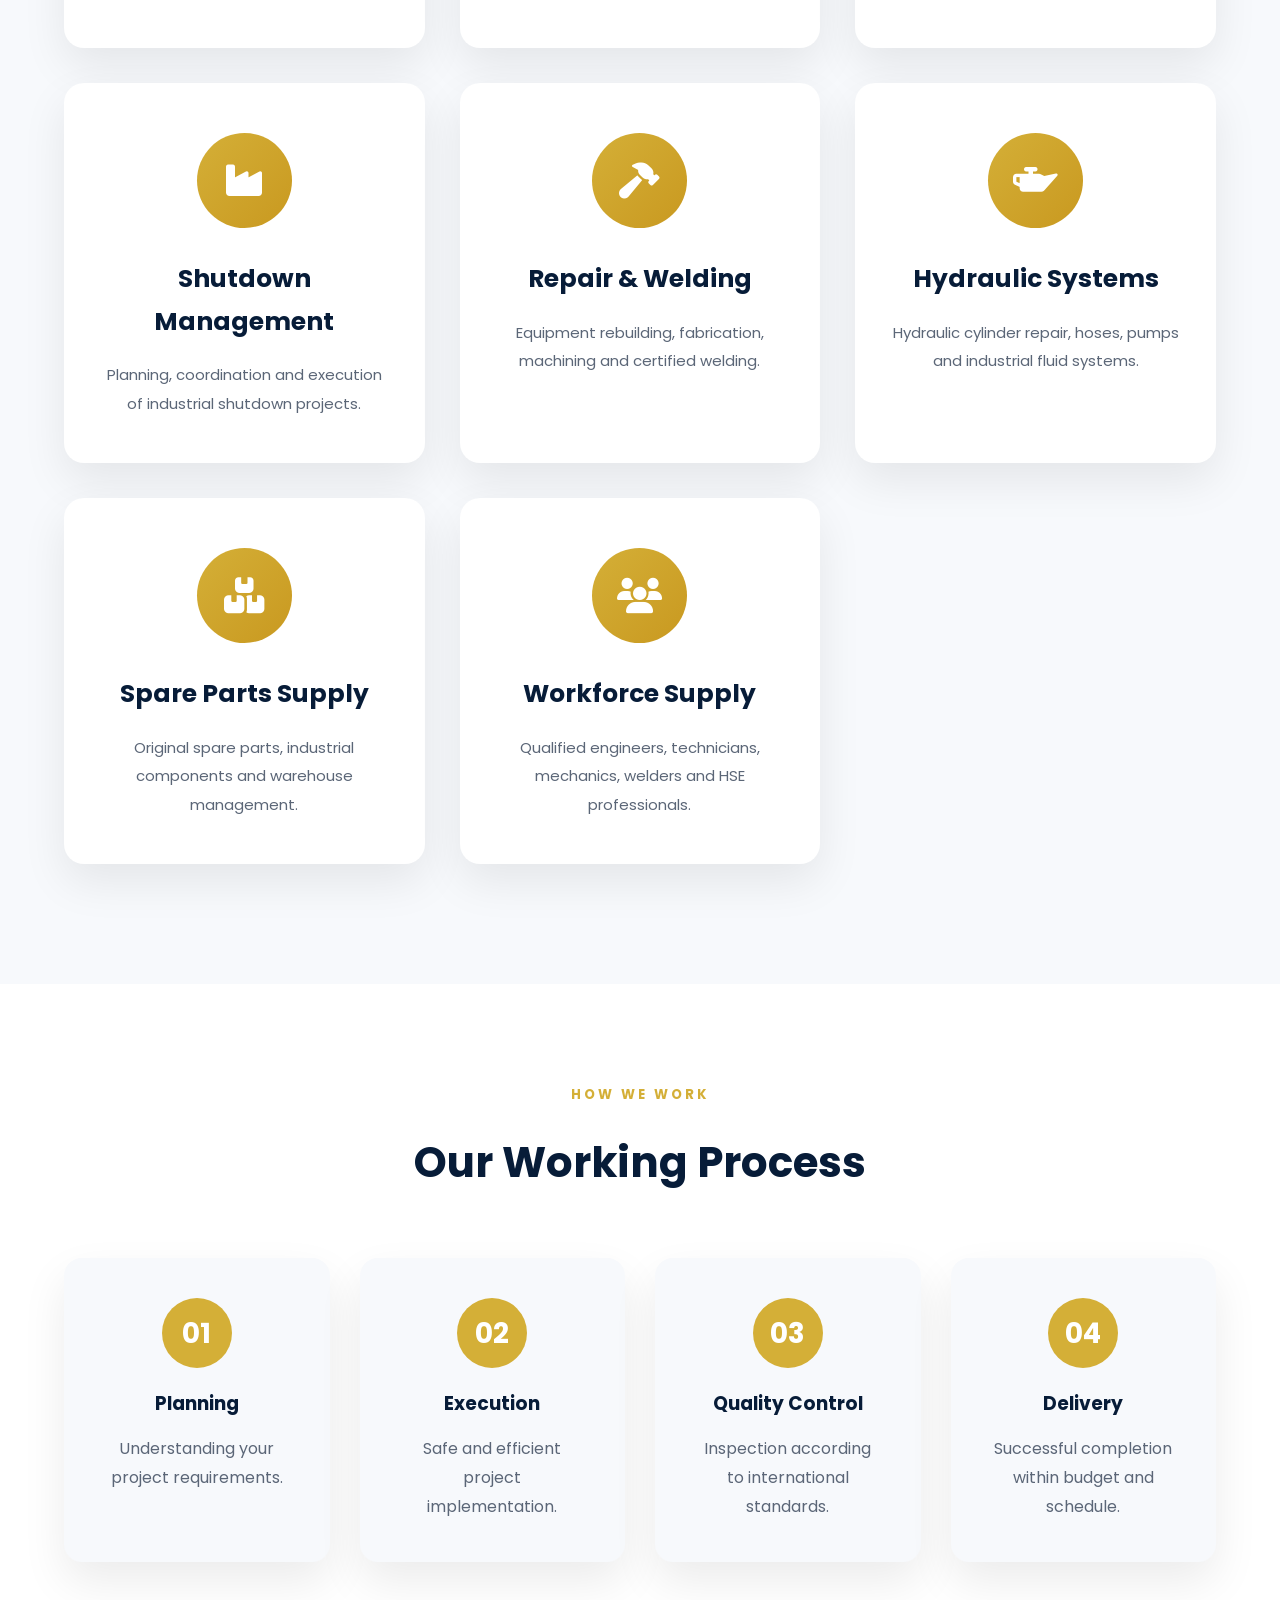
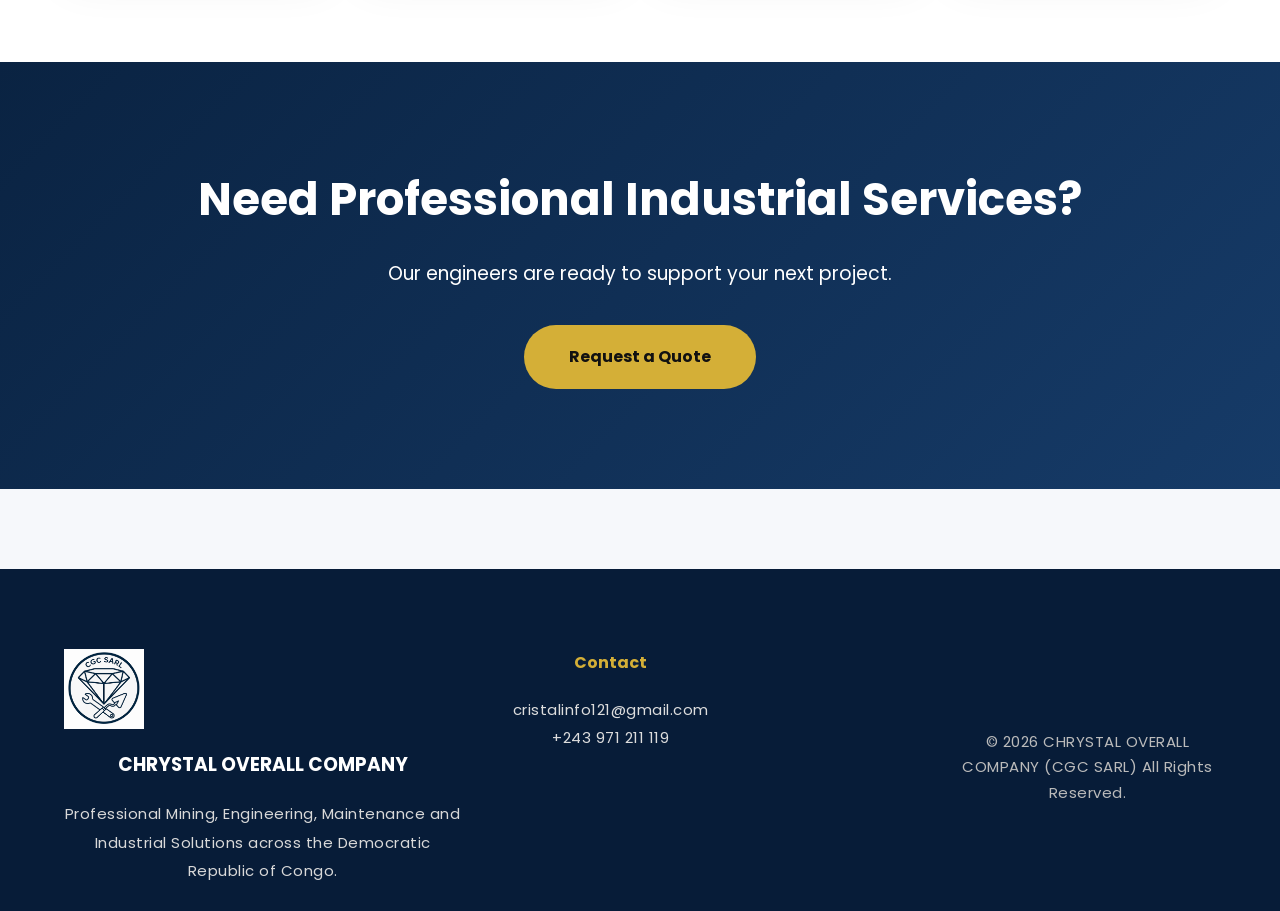
<file: services.html>
<!DOCTYPE html>
<html lang="en">

<head>

    <meta charset="UTF-8">

    <meta name="viewport" content="width=device-width, initial-scale=1.0">

    <title>Services | CHRYSTAL OVERALL COMPANY</title>

    <link rel="stylesheet" href="css/services.css">
     <link rel="stylesheet" href="css/style.css">
     <link rel="stylesheet" href="css/contact.css">

    <link href="https://fonts.googleapis.com/css2?family=Poppins:wght@300;400;500;600;700;800&display=swap"
        rel="stylesheet">

    <link rel="stylesheet"
        href="https://cdnjs.cloudflare.com/ajax/libs/font-awesome/6.7.2/css/all.min.css">

</head>

<body>

<!-- ================= HEADER ================= -->

<header class="header">

    <div class="container">

        <div class="logo">

            <img src="images/logo.png">

            <div>

                <h2>CHRYSTAL</h2>

                <span>OVERALL COMPANY</span>

            </div>

        </div>

        <nav class="navbar">

            <ul>

                <li><a href="index.html">Home</a></li>

                <li><a href="about.html">About</a></li>

                <li><a href="services.html">Services</a></li>

                <li><a href="projects.html">Projects</a></li>

                <li><a href="contact.html">Contact</a></li>

            </ul>

        </nav>

        <div class="menu-btn">

            <i class="fa-solid fa-bars"></i>

        </div>

    </div>

</header>

<div class="menu-overlay"></div>

<!-- ================= HERO ================= -->

<section class="service-hero">

<div class="overlay"></div>

<div class="hero-content">

<h1>Industrial Services</h1>

<p>

Professional Engineering, Mining and Maintenance
Solutions for Industrial Excellence.

</p>

</div>

</section>

<!-- ================= INTRO ================= -->

<section class="intro">

<div class="container">

<h5>OUR SERVICES</h5>

<h2>Reliable Solutions For Every Industrial Challenge</h2>

<p>

CHRYSTAL OVERALL COMPANY delivers high-quality
engineering, mining support, industrial maintenance
and workforce services that meet international
standards of safety and quality.

</p>

</div>

</section>

<!-- ================= SERVICES ================= -->

<section class="services">

<div class="container">

<div class="service-grid">

<div class="card">

<i class="fa-solid fa-building"></i>

<h3>Civil Engineering</h3>

<p>

Earthworks, reinforced concrete,
steel structures and industrial infrastructure.

</p>

</div>

<div class="card">

<i class="fa-solid fa-gears"></i>

<h3>Industrial Engineering</h3>

<p>

Engineering studies,
technical supervision,
design and project management.

</p>

</div>

<div class="card">

<i class="fa-solid fa-screwdriver-wrench"></i>

<h3>Industrial Maintenance</h3>

<p>

Preventive maintenance,
corrective maintenance,
shutdown planning and execution.

</p>

</div>

<div class="card">

<i class="fa-solid fa-industry"></i>

<h3>Shutdown Management</h3>

<p>

Planning, coordination and execution
of industrial shutdown projects.

</p>

</div>

<div class="card">

<i class="fa-solid fa-hammer"></i>

<h3>Repair & Welding</h3>

<p>

Equipment rebuilding,
fabrication,
machining and certified welding.

</p>

</div>

<div class="card">

<i class="fa-solid fa-oil-can"></i>

<h3>Hydraulic Systems</h3>

<p>

Hydraulic cylinder repair,
hoses,
pumps and industrial fluid systems.

</p>

</div>

<div class="card">

<i class="fa-solid fa-boxes-stacked"></i>

<h3>Spare Parts Supply</h3>

<p>

Original spare parts,
industrial components
and warehouse management.

</p>

</div>

<div class="card">

<i class="fa-solid fa-users"></i>

<h3>Workforce Supply</h3>

<p>

Qualified engineers,
technicians,
mechanics,
welders and HSE professionals.

</p>

</div>

</div>

</div>

</section>

<!-- ================= PROCESS ================= -->

<section class="process">

<div class="container">

<h5>HOW WE WORK</h5>

<h2>Our Working Process</h2>

<div class="steps">

<div class="step">

<span>01</span>

<h3>Planning</h3>

<p>Understanding your project requirements.</p>

</div>

<div class="step">

<span>02</span>

<h3>Execution</h3>

<p>Safe and efficient project implementation.</p>

</div>

<div class="step">

<span>03</span>

<h3>Quality Control</h3>

<p>Inspection according to international standards.</p>

</div>

<div class="step">

<span>04</span>

<h3>Delivery</h3>

<p>Successful completion within budget and schedule.</p>

</div>

</div>

</div>

</section>

<!-- ================= CTA ================= -->

<section class="cta">

<div class="container">

<h2>

Need Professional Industrial Services?

</h2>

<p>

Our engineers are ready to support your next project.

</p>

<a href="contact.html">

Request a Quote

</a>

</div>

</section>
<!-- ================= FOOTER ================= -->

<footer>

<div class="container">

<div class="footer-grid">

<div>

<img
src="images/logo.png"
width="70">

<h3>

CHRYSTAL OVERALL COMPANY

</h3>

<p>

Professional Mining,
Engineering,
Maintenance and Industrial
Solutions across the Democratic
Republic of Congo.

</p>

</div>

<div>

<h4>Contact</h4>

<p>

<a href="mailto:cristalinfo121@gmail.com">

cristalinfo121@gmail.com

</a>

</p>

<p>

<a href="tel:+243971211119">

+243 971 211 119

</a>

</p>

</div>

</div>

<hr>

<p class="copyright">

© 2026 CHRYSTAL OVERALL COMPANY (CGC SARL)

All Rights Reserved.

</p>

</div>

</footer>

</body>
 <script src="https://unpkg.com/aos@2.3.4/dist/aos.js"></script>

    <script src="js/script.js"></script>

</html>
</file>
<file: css/style.css>
/*==================================================
        CHRYSTAL OVERALL COMPANY
        STYLE.CSS
==================================================*/

@import url('https://fonts.googleapis.com/css2?family=Poppins:wght@300;400;500;600;700;800&display=swap');

/*==================================================
                RESET
==================================================*/

*{
    margin:0;
    padding:0;
    box-sizing:border-box;
}

html{
    scroll-behavior:smooth;
}

body{
    font-family:'Poppins',sans-serif;
    background:#f7f9fc;
    color:#2d3748;
    overflow-x:hidden;
    line-height:1.7;
}

img{
    max-width:100%;
    display:block;
}

ul{
    list-style:none;
}

a{
    text-decoration:none;
}

.container{
    width:90%;
    max-width:1280px;
    margin:auto;
}

/*==================================================
                COLORS
==================================================*/

:root{

    --primary:#071C38;
    --secondary:#D4AF37;
    --white:#ffffff;
    --light:#f7f9fc;
    --text:#6b7280;
    --shadow:0 20px 50px rgba(0,0,0,.08);
    --radius:18px;

}

/*==================================================
                HEADER
==================================================*/

.header{

    position:fixed;

    top:0;

    left:0;

    width:100%;

    z-index:1000;

    background:rgba(7,28,56,.94);

    backdrop-filter:blur(14px);

    transition:.35s;

}

.header .container{

    display:flex;

    justify-content:space-between;

    align-items:center;

    padding:18px 0;

}

/*==================================================
                LOGO
==================================================*/

.logo{

    display:flex;

    align-items:center;

    gap:14px;

}

.logo img{

    width:65px;

}

.logo h2{

    color:white;

    font-size:22px;

    font-weight:700;

}

.logo span{

    color:var(--secondary);

    font-size:12px;

    letter-spacing:3px;

}

/*==================================================
                NAVIGATION
==================================================*/

.navbar ul{

    display:flex;

    align-items:center;

    gap:35px;

}

.navbar a{

    color:white;

    font-weight:500;

    transition:.3s;

    position:relative;

}

.navbar a::after{

    content:"";

    position:absolute;

    left:0;

    bottom:-8px;

    width:0;

    height:3px;

    background:var(--secondary);

    transition:.35s;

}

.navbar a:hover{

    color:var(--secondary);

}

.navbar a:hover::after{

    width:100%;

}

/*==================================================
                MOBILE BUTTON
==================================================*/

.menu-btn{

    display:none;

    font-size:30px;

    color:white;

    cursor:pointer;

}

.menu-overlay{

    position:fixed;

    inset:0;

    background:rgba(0,0,0,.55);

    opacity:0;

    visibility:hidden;

    transition:.3s;

    z-index:900;

}

.menu-overlay.active{

    opacity:1;

    visibility:visible;

}

/*==================================================
                HERO
==================================================*/

.hero{

    position:relative;

    min-height:100vh;

    display:flex;

    justify-content:center;

    align-items:center;

    text-align:center;

    background:
    linear-gradient(rgba(5,18,38,.78),
    rgba(5,18,38,.78)),
    url("../images/hero.jpg") center center/cover;

}

.overlay{

    position:absolute;

    inset:0;

    background:rgba(0,0,0,.15);

    z-index:1;

    pointer-events:none;

}

.hero-content{

    position:relative;

    z-index:5;

    max-width:900px;

    padding:20px;

    color:white;

}

.hero-content h4{

    color:var(--secondary);

    letter-spacing:5px;

    margin-bottom:18px;

    font-size:18px;

}

.hero-content h1{

    font-size:68px;

    font-weight:800;

    line-height:1.15;

    margin-bottom:25px;

}

.hero-content p{

    font-size:21px;

    color:#e8e8e8;

    line-height:1.9;

}

/*==================================================
                BUTTONS
==================================================*/

.hero-buttons{

    margin-top:45px;

    display:flex;

    justify-content:center;

    gap:20px;

    flex-wrap:wrap;

}

.btn-primary{

    display:inline-block;

    padding:17px 38px;

    border-radius:50px;

    background:linear-gradient(135deg,#D4AF37,#E7C75B);

    color:#071C38;

    font-weight:700;

    transition:.35s;

}

.btn-primary:hover{

    transform:translateY(-5px);

    box-shadow:0 18px 35px rgba(212,175,55,.35);

}

.btn-secondary{

    display:inline-block;

    padding:17px 38px;

    border:2px solid white;

    border-radius:50px;

    color:white;

    font-weight:600;

    transition:.35s;

}

.btn-secondary:hover{

    background:white;

    color:#071C38;

}


/*==================================================
                ABOUT
==================================================*/

.about{

    padding:120px 0;

    background:#ffffff;

}

.about .container{

    display:grid;

    grid-template-columns:1fr 1fr;

    gap:70px;

    align-items:center;

}

.about-image{

    overflow:hidden;

    border-radius:20px;

    box-shadow:0 20px 45px rgba(0,0,0,.12);

}

.about-image img{

    transition:.6s;

}

.about-image:hover img{

    transform:scale(1.08);

}

.about-text h5{

    color:var(--secondary);

    letter-spacing:4px;

    margin-bottom:18px;

    font-size:15px;

    text-transform:uppercase;

}

.about-text h2{

    color:var(--primary);

    font-size:48px;

    line-height:1.2;

    margin-bottom:25px;

}

.about-text p{

    color:var(--text);

    line-height:2;

    margin-bottom:35px;

    font-size:17px;

}

/*==================================================
                SECTION TITLE
==================================================*/

.section-title{

    text-align:center;

    margin-bottom:70px;

}

.section-title h5{

    color:var(--secondary);

    letter-spacing:4px;

    text-transform:uppercase;

    margin-bottom:15px;

}

.section-title h2{

    color:var(--primary);

    font-size:46px;

}

/*==================================================
                SERVICES
==================================================*/

.services{

    padding:120px 0;

    background:#f7f9fc;

}

.service-grid{

    display:grid;

    grid-template-columns:repeat(auto-fit,minmax(280px,1fr));

    gap:35px;

}

.card{

    background:white;

    border-radius:20px;

    padding:45px 35px;

    text-align:center;

    box-shadow:0 18px 45px rgba(0,0,0,.08);

    transition:.35s;

    border-top:5px solid transparent;

}

.card:hover{

    transform:translateY(-12px);

    border-top-color:var(--secondary);

    box-shadow:0 25px 55px rgba(0,0,0,.15);

}

.card i{

    width:95px;

    height:95px;

    margin:auto;

    margin-bottom:30px;

    border-radius:50%;

    display:flex;

    justify-content:center;

    align-items:center;

    font-size:36px;

    background:linear-gradient(135deg,#D4AF37,#c99920);

    color:white;

    transition:.4s;

}

.card:hover i{

    transform:rotate(8deg) scale(1.08);

}

.card h3{

    color:var(--primary);

    font-size:25px;

    margin-bottom:18px;

}

.card p{

    color:var(--text);

    line-height:1.9;

    font-size:15px;

}

/*==================================================
            CARD HOVER EFFECT
==================================================*/

.card::before{

    content:"";

    position:absolute;

    inset:0;

    border-radius:20px;

    background:linear-gradient(135deg,
    rgba(212,175,55,.05),
    transparent);

    opacity:0;

    transition:.4s;

}

.card{

    position:relative;

    overflow:hidden;

}

.card:hover::before{

    opacity:1;

}

/*==================================================
            ABOUT RESPONSIVE
==================================================*/

@media(max-width:992px){

    .about .container{

        grid-template-columns:1fr;

        gap:50px;

    }

    .about-image{

        order:-1;

    }

    .about-text{

        text-align:center;

    }

    .about-text h2{

        font-size:38px;

    }

    .section-title h2{

        font-size:38px;

    }

}

@media(max-width:768px){

    .about{

        padding:80px 0;

    }

    .services{

        padding:80px 0;

    }

    .about-text h2{

        font-size:32px;

    }

    .section-title h2{

        font-size:32px;

    }

    .service-grid{

        grid-template-columns:1fr;

    }

    .card{

        padding:35px 25px;

    }

    .card h3{

        font-size:22px;

    }

}

/*==================================================
                CONTACT
==================================================*/

.contact{

    padding:120px 0;

    background:#ffffff;

}

.contact .container{

    display:grid;

    grid-template-columns:1fr 1fr;

    gap:70px;

    align-items:center;

}

/*================ CONTACT INFO ================*/

.contact-info h5{

    color:var(--secondary);

    letter-spacing:4px;

    text-transform:uppercase;

    margin-bottom:15px;

    font-size:15px;

}

.contact-info h2{

    font-size:46px;

    color:var(--primary);

    margin-bottom:25px;

    line-height:1.2;

}

.contact-info p{

    color:var(--text);

    line-height:2;

    font-size:17px;

    margin-bottom:18px;

}

.contact-info p:last-child{

    margin-bottom:0;

}

/*================ FORM ================*/

.contact form{

    background:#fff;

    padding:45px;

    border-radius:20px;

    box-shadow:0 20px 45px rgba(0,0,0,.08);

}

.contact input,
.contact textarea{

    width:100%;

    padding:18px 20px;

    border:2px solid #e5e7eb;

    border-radius:12px;

    margin-bottom:20px;

    font-size:16px;

    font-family:'Poppins',sans-serif;

    transition:.3s;

    outline:none;

    background:#fafafa;

}

.contact input:focus,
.contact textarea:focus{

    border-color:var(--secondary);

    background:#fff;

    box-shadow:0 0 0 4px rgba(212,175,55,.15);

}

.contact textarea{

    min-height:180px;

    resize:vertical;

}

.contact button{

    width:100%;

    border:none;

    cursor:pointer;

    font-size:17px;

}

/*================ FOOTER ================*/

footer{

    background:var(--primary);

    color:white;

    padding:35px 0;

    margin-top:80px;

}

footer .container{

    display:flex;

    justify-content:center;

    align-items:center;

    text-align:center;

}

footer p{

    color:#d8d8d8;

    font-size:15px;

    letter-spacing:.5px;

}

/*================ RESPONSIVE ================*/

@media(max-width:992px){

    .contact .container{

        grid-template-columns:1fr;

        gap:50px;

    }

    .contact-info{

        text-align:center;

    }

    .contact-info h2{

        font-size:38px;

    }

}

@media(max-width:768px){

    .contact{

        padding:80px 0;

    }

    .contact form{

        padding:30px;

    }

    .contact-info h2{

        font-size:30px;

    }

    .contact input,
    .contact textarea{

        padding:16px;

    }

    footer{

        margin-top:50px;

    }

}

/*==================================================
                MENU MOBILE
==================================================*/

@media (max-width:768px){

    .menu-btn{

        display:block;

        font-size:30px;

        color:#fff;

        cursor:pointer;

        z-index:1100;

    }

    .navbar{

        position:fixed;

        top:0;

        right:-100%;

        width:290px;

        height:100vh;

        background:var(--primary);

        display:flex;

        justify-content:center;

        align-items:center;

        transition:.4s;

        z-index:1000;

        box-shadow:-15px 0 40px rgba(0,0,0,.25);

    }

    .navbar.active{

        right:0;

    }

    .navbar ul{

        display:flex;

        flex-direction:column;

        gap:30px;

        text-align:center;

    }

    .navbar a{

        font-size:19px;

        color:#fff;

        font-weight:600;

    }

    .menu-overlay{

        position:fixed;

        inset:0;

        background:rgba(0,0,0,.55);

        opacity:0;

        visibility:hidden;

        transition:.35s;

        z-index:999;

    }

    .menu-overlay.active{

        opacity:1;

        visibility:visible;

    }

}

/*==================================================
                DESKTOP
==================================================*/

@media(min-width:769px){

    .menu-btn{

        display:none;

    }

}

/*==================================================
                ANIMATIONS
==================================================*/

@keyframes fadeUp{

    from{

        opacity:0;

        transform:translateY(40px);

    }

    to{

        opacity:1;

        transform:translateY(0);

    }

}

.hero-content,
.about-text,
.about-image,
.card,
.contact-info,
.contact form{

    animation:fadeUp .8s ease;

}

/*==================================================
                HOVER EFFECTS
==================================================*/

.logo img{

    transition:.4s;

}

.logo:hover img{

    transform:rotate(-8deg) scale(1.08);

}

.about-image img{

    transition:.5s;

}

.about-image:hover img{

    transform:scale(1.08);

}

.card{

    transition:.35s;

}

.card:hover{

    transform:translateY(-12px);

}

.btn-primary,
.btn-secondary{

    transition:.35s;

}

.btn-primary:hover{

    transform:translateY(-5px);

}

.btn-secondary:hover{

    transform:translateY(-5px);

}

/*==================================================
                SCROLLBAR
==================================================*/

::-webkit-scrollbar{

    width:10px;

}

::-webkit-scrollbar-track{

    background:#eef2f7;

}

::-webkit-scrollbar-thumb{

    background:var(--secondary);

    border-radius:20px;

}

::-webkit-scrollbar-thumb:hover{

    background:#b99117;

}

/*==================================================
                SELECTION
==================================================*/

::selection{

    background:var(--secondary);

    color:#fff;

}

/*==================================================
                GLOBAL TRANSITIONS
==================================================*/

*{

    transition:
    color .3s,
    background-color .3s,
    border-color .3s,
    transform .3s;

}

/*==================================================
                RESPONSIVE
==================================================*/

@media(max-width:992px){

    .hero-content h1{

        font-size:50px;

    }

    .hero-content p{

        font-size:18px;

    }

}

@media(max-width:768px){

    .header .container{

        padding:15px 0;

    }

    .logo img{

        width:50px;

    }

    .logo h2{

        font-size:18px;

    }

    .logo span{

        font-size:10px;

        letter-spacing:2px;

    }

    .hero{

        min-height:90vh;

    }

    .hero-content h1{

        font-size:36px;

    }

    .hero-content h4{

        font-size:15px;

    }

    .hero-content p{

        font-size:16px;

    }

    .hero-buttons{

        flex-direction:column;

        align-items:center;

    }

    .btn-primary,
    .btn-secondary{

        width:220px;

        text-align:center;

    }

}

@media(max-width:480px){

    .hero-content h1{

        font-size:30px;

    }

    .hero-content p{

        font-size:15px;

    }

    .section-title h2{

        font-size:28px;

    }

    .about-text h2,
    .contact-info h2{

        font-size:28px;

    }

}

/*==================================================
                HERO
==================================================*/

.hero{

    position:relative;

    height:100vh;

    margin-top:90px;

    display:flex;

    justify-content:center;

    align-items:center;

    text-align:center;

    background:
    linear-gradient(rgba(10,35,66,.75),
    rgba(10,35,66,.75)),
    url("../images/hero.png") center center/cover no-repeat;

    color:#fff;

    overflow:hidden;

}

.overlay{

    position:absolute;

    inset:0;

    background:rgba(0,0,0,.15);

}

.hero-content{

    position:relative;

    z-index:2;

    width:90%;

    max-width:900px;

}

.hero-content h4{

    color:var(--secondary);

    font-size:18px;

    font-weight:600;

    letter-spacing:4px;

    margin-bottom:20px;

    text-transform:uppercase;

}

.hero-content h1{

    font-size:64px;

    font-weight:800;

    line-height:1.2;

    margin-bottom:25px;

}

.hero-content p{

    max-width:750px;

    margin:0 auto;

    font-size:20px;

    line-height:1.8;

    color:#f5f5f5;

}

.hero-buttons{

    margin-top:-20px;

    display:flex;

    justify-content:center;

    gap:20px;

    flex-wrap:wrap;

}

/*================ RESPONSIVE ================*/

@media(max-width:992px){

    .hero{

        height:80vh;

    }

    .hero-content h1{

        font-size:48px;

    }

}

@media(max-width:768px){

    .hero{

        height:70vh;

        margin-top:80px;

    }

    .hero-content h4{

        font-size:15px;

    }

    .hero-content h1{

        font-size:36px;

    }

    .hero-content p{

        font-size:16px;

    }

    .hero-buttons{

        flex-direction:column;

        align-items:center;

    }

}
</file>
<file: css/contact.css>
/*==================================================
        CHRYSTAL OVERALL COMPANY
              CONTACT PAGE
===================================================*/

@import url('https://fonts.googleapis.com/css2?family=Poppins:wght@300;400;500;600;700;800&display=swap');

*{
    margin:0;
    padding:0;
    box-sizing:border-box;
}

html{
    scroll-behavior:smooth;
}

body{
    font-family:'Poppins',sans-serif;
    background:#f6f8fb;
    color:#333;
    overflow-x:hidden;
}

img{
    max-width:100%;
    display:block;
}

a{
    text-decoration:none;
}

ul{
    list-style:none;
}

.container{
    width:90%;
    max-width:1300px;
    margin:auto;
}

/*================ COLORS ================*/

:root{

    --primary:#071C38;
    --secondary:#D4AF37;
    --white:#ffffff;
    --text:#5b6677;
    --light:#f7f9fc;
    --shadow:0 20px 45px rgba(0,0,0,.08);
    --radius:22px;

}

/*================ HEADER ================*/

.header{

    position:fixed;

    top:0;

    left:0;

    width:100%;

    background:rgba(7,28,56,.94);

    backdrop-filter:blur(15px);

    z-index:9999;

}

.header .container{

    display:flex;

    justify-content:space-between;

    align-items:center;

    padding:18px 0;

}

.logo{

    display:flex;

    align-items:center;

    gap:15px;

}

.logo img{

    width:60px;

}

.logo h2{

    color:white;

    font-size:21px;

}

.logo span{

    color:var(--secondary);

    font-size:12px;

    letter-spacing:2px;

}

.navbar ul{

    display:flex;

    gap:35px;

}

.navbar a{

    color:white;

    font-weight:500;

    transition:.35s;

    position:relative;

}

.navbar a::after{

    content:"";

    position:absolute;

    left:0;

    bottom:-8px;

    width:0;

    height:3px;

    background:var(--secondary);

    transition:.35s;

}

.navbar a:hover,
.navbar .active{

    color:var(--secondary);

}

.navbar a:hover::after,
.navbar .active::after{

    width:100%;

}

/*================ HERO ================*/

.contact-hero{

    position:relative;

    height:100vh;

    display:flex;

    justify-content:center;

    align-items:center;

    text-align:center;

    background:

    linear-gradient(rgba(5,18,38,.75),
    rgba(5,18,38,.78)),

    url("../images/heror.jpg") center/cover;

}

.contact-hero::before{

    content:"";

    position:absolute;

    inset:0;

    background:radial-gradient(circle,
    rgba(255,255,255,.08),
    transparent 70%);

}

.hero-content{

    position:relative;

    max-width:950px;

    color:white;

    padding:20px;

}

.hero-content span{

    color:var(--secondary);

    font-size:17px;

    letter-spacing:4px;

}

.hero-content h1{

    font-size:76px;

    margin:25px 0;

    line-height:1.1;

    font-weight:800;

}

.hero-content p{

    font-size:22px;

    line-height:2;

}

/*================ CONTACT ================*/

.contact-section{

    padding:120px 0;

    background:var(--light);

}

.contact-section .container{

    display:grid;

    grid-template-columns:1fr 1fr;

    gap:60px;

}

/*================ LEFT ================*/

.contact-left{

    background:white;

    border-radius:25px;

    padding:50px;

    box-shadow:var(--shadow);

}

.contact-left h5{

    color:var(--secondary);

    letter-spacing:4px;

    margin-bottom:12px;

}

.contact-left h2{

    color:var(--primary);

    font-size:42px;

    margin-bottom:20px;

}

.contact-left>p{

    color:var(--text);

    line-height:1.9;

    margin-bottom:35px;

}

.contact-card{

    display:flex;

    gap:20px;

    margin-bottom:22px;

    padding:22px;

    border-radius:18px;

    transition:.35s;

}

.contact-card:hover{

    background:#f9fbfd;

    transform:translateX(10px);

}

.contact-card i{

    width:65px;

    height:65px;

    border-radius:50%;

    background:linear-gradient(135deg,#D4AF37,#be9322);

    color:white;

    display:flex;

    justify-content:center;

    align-items:center;

    font-size:24px;

    flex-shrink:0;

}

.contact-card h3{

    color:var(--primary);

    margin-bottom:8px;

}

.contact-card p,
.contact-card a{

    color:var(--text);

    line-height:1.8;

    transition:.3s;

}

.contact-card a:hover{

    color:var(--secondary);

}

/*================ RIGHT ================*/

.contact-right{

    background:white;

    border-radius:25px;

    padding:50px;

    box-shadow:var(--shadow);

}

.form-header span{

    color:var(--secondary);

    letter-spacing:3px;

}

.form-header h2{

    color:var(--primary);

    font-size:40px;

    margin:15px 0;

}

.form-header p{

    color:var(--text);

    line-height:1.8;

    margin-bottom:35px;

}

.input-group{

    display:grid;

    grid-template-columns:repeat(2,1fr);

    gap:20px;

}

.input-box{

    display:flex;

    align-items:center;

    background:#f5f7fb;

    border:2px solid transparent;

    border-radius:15px;

    padding:18px;

    margin-bottom:20px;

    transition:.35s;

}

.input-box.full{

    width:100%;

}

.input-box:hover{

    transform:translateY(-3px);

}

.input-box:focus-within{

    border-color:var(--secondary);

    background:white;

    box-shadow:0 10px 25px rgba(212,175,55,.18);

}

.input-box i{

    width:45px;

    color:var(--secondary);

    font-size:20px;

}

.input-box input,
.input-box select{

    width:100%;

    border:none;

    outline:none;

    background:none;

    font-size:17px;

    font-family:Poppins;

}

.textarea{

    align-items:flex-start;

}

.textarea textarea{

    width:100%;

    height:180px;

    border:none;

    outline:none;

    resize:none;

    background:none;

    font-size:17px;

    font-family:Poppins;

}

.contact-form button{

    width:100%;

    margin-top:15px;

    padding:20px;

    border:none;

    border-radius:50px;

    background:linear-gradient(135deg,#D4AF37,#F4D160);

    font-size:19px;

    font-weight:700;

    cursor:pointer;

    transition:.35s;

}

.contact-form button:hover{

    transform:translateY(-5px);

    box-shadow:0 20px 40px rgba(212,175,55,.30);

}

/*================ RESPONSIVE ================*/

@media(max-width:992px){

.contact-section .container{

grid-template-columns:1fr;

}

.hero-content h1{

font-size:52px;

}

.input-group{

grid-template-columns:1fr;

}

}

@media(max-width:768px){


.hero-content h1{

font-size:38px;

}

.hero-content p{

font-size:17px;

}

.contact-left,
.contact-right{

padding:30px;

}

.contact-left h2,
.form-header h2{

font-size:30px;

}

}


/*==================================================
        WHY CHOOSE US
==================================================*/

.why-contact{

    padding:120px 0;

    background:white;

}

.section-title{

    text-align:center;

    margin-bottom:70px;

}

.section-title span{

    color:var(--secondary);

    letter-spacing:4px;

    font-size:15px;

    font-weight:600;

}

.section-title h2{

    margin-top:15px;

    font-size:46px;

    color:var(--primary);

}

.why-grid{

    display:grid;

    grid-template-columns:repeat(auto-fit,minmax(260px,1fr));

    gap:35px;

}

.why-card{

    background:#fff;

    border-radius:25px;

    padding:45px 30px;

    text-align:center;

    transition:.4s;

    box-shadow:0 15px 40px rgba(0,0,0,.08);

    border-top:5px solid transparent;

}

.why-card:hover{

    transform:translateY(-12px);

    border-color:var(--secondary);

    box-shadow:0 25px 55px rgba(0,0,0,.12);

}

.why-card i{

    width:90px;

    height:90px;

    margin:auto;

    margin-bottom:25px;

    border-radius:50%;

    display:flex;

    justify-content:center;

    align-items:center;

    background:linear-gradient(135deg,#D4AF37,#c89b25);

    color:white;

    font-size:34px;

}

.why-card h3{

    color:var(--primary);

    margin-bottom:18px;

}

.why-card p{

    color:var(--text);

    line-height:1.8;

}

/*==================================================
        GOOGLE MAP
==================================================*/

.map-section{

    background:#eef3f8;

    padding:120px 0;

}

.map-title{

    text-align:center;

    margin-bottom:40px;

}

.map-title h2{

    font-size:44px;

    color:var(--primary);

    margin-bottom:15px;

}

.map-title p{

    color:var(--text);

    font-size:18px;

}

.map-section iframe{

    width:90%;

    max-width:1300px;

    display:block;

    margin:auto;

    height:520px;

    border:none;

    border-radius:25px;

    box-shadow:0 25px 60px rgba(0,0,0,.15);

}

/*==================================================
        FOOTER
==================================================*/

footer{

    background:#071C38;

    color:white;

    padding:80px 0 25px;

}

.footer-grid{

    display:grid;

    grid-template-columns:2fr 1fr 1fr;

    gap:50px;

}

.footer-grid img{

    width:80px;

    margin-bottom:20px;

}

.footer-grid h3{

    margin-bottom:20px;

}

.footer-grid h4{

    color:var(--secondary);

    margin-bottom:20px;

}

.footer-grid p{

    color:#d9d9d9;

    line-height:1.9;

}

.footer-grid ul li{

    margin-bottom:14px;

}

.footer-grid a{

    color:#ddd;

    transition:.3s;

}

.footer-grid a:hover{

    color:var(--secondary);

    padding-left:8px;

}

footer hr{

    margin:50px 0 25px;

    border:none;

    border-top:1px solid rgba(255,255,255,.15);

}

.copyright{

    text-align:center;

    color:#bbb;

}

/*==================================================
        BACKGROUND EFFECTS
==================================================*/

body::before{

    content:"";

    position:fixed;

    width:350px;

    height:350px;

    background:#D4AF37;

    border-radius:50%;

    filter:blur(150px);

    opacity:.08;

    top:-120px;

    left:-120px;

    z-index:-2;

}

body::after{

    content:"";

    position:fixed;

    width:450px;

    height:450px;

    background:#0A2342;

    border-radius:50%;

    filter:blur(170px);

    opacity:.08;

    bottom:-160px;

    right:-150px;

    z-index:-2;

}

/*==================================================
        ANIMATIONS
==================================================*/

@keyframes fadeUp{

    from{

        opacity:0;

        transform:translateY(40px);

    }

    to{

        opacity:1;

        transform:translateY(0);

    }

}

.contact-card,
.why-card,
.contact-right,
.contact-left{

    animation:fadeUp .8s ease;

}

/*==================================================
        RESPONSIVE
==================================================*/

@media(max-width:992px){

.footer-grid{

grid-template-columns:1fr;

text-align:center;

}

.map-section iframe{

height:400px;

}

.section-title h2{

font-size:36px;

}

}

.hidden{

opacity:0;

transform:translateY(60px);

transition:1s;

}

.show{

opacity:1;

transform:translateY(0);

}

.input-box.active{

border:2px solid #D4AF37;

box-shadow:0 10px 25px rgba(212,175,55,.25);

}

button{

position:relative;

overflow:hidden;

}

.ripple{

position:absolute;

width:20px;

height:20px;

background:rgba(255,255,255,.6);

border-radius:50%;

transform:scale(0);

animation:ripple .7s linear;

}

@keyframes ripple{

to{

transform:scale(25);

opacity:0;

}

}

/*==============================
CONTACT LINKS
==============================*/

.email-link{

    color:#1565C0;

    font-weight:600;

    transition:.35s;

    word-break:break-word;

}

.email-link:hover{

    color:#0D47A1;

    text-decoration:underline;

}

.phone-link{

    color:#0A2342;

    font-size:18px;

    font-weight:700;

    transition:.35s;

}

.phone-link:hover{

    color:#D4AF37;

}

.whatsapp-link{

    color:#25D366;

    font-weight:700;

    transition:.35s;

}

.whatsapp-link:hover{

    color:#128C7E;

    text-decoration:underline;

}

/*==============================
CONTACT LINKS
==============================*/

.email-link{

    color:#1565C0;

    font-weight:600;

    transition:.35s;

    word-break:break-word;

}

.email-link:hover{

    color:#0D47A1;

    text-decoration:underline;

}

.phone-link{

    color:#0A2342;

    font-size:18px;

    font-weight:700;

    transition:.35s;

}

.phone-link:hover{

    color:#D4AF37;

}

.whatsapp-link{

    color:#25D366;

    font-weight:700;

    transition:.35s;

}

.whatsapp-link:hover{

    color:#128C7E;

    text-decoration:underline;

}

.email-icon{

    color:#1565C0 !important;

}

.whatsapp-icon{

    color:#25D366 !important;

}

.fa-phone-volume{

    color:#D4AF37 !important;

}


.contact-card{

    transition:.4s;

    cursor:pointer;

}

.contact-card:hover{

    transform:translateX(12px);

    background:#f8fbff;

    box-shadow:0 12px 30px rgba(0,0,0,.08);

}


.email-link::after{

    content:" ✉";

}

.phone-link::after{

    content:" ☎";

}

.whatsapp-link::after{

    content:" ";

    font-family:"Font Awesome 6 Brands";

}
</file>
<file: css/about.css>
/*=====================================================
        ABOUT PAGE
        CHRYSTAL OVERALL COMPANY
======================================================*/

@import url('https://fonts.googleapis.com/css2?family=Poppins:wght@300;400;500;600;700;800&display=swap');

/*============ RESET ============*/

*{
    margin:0;
    padding:0;
    box-sizing:border-box;
}

html{
    scroll-behavior:smooth;
}

body{
    font-family:'Poppins',sans-serif;
    background:#f7f9fc;
    color:#333;
    overflow-x:hidden;
}

img{
    width:100%;
    display:block;
}

a{
    text-decoration:none;
}

ul{
    list-style:none;
}

.container{
    width:90%;
    max-width:1300px;
    margin:auto;
}

/*============ COLORS ============*/

:root{

    --primary:#0A2342;
    --secondary:#D4AF37;
    --white:#ffffff;
    --text:#5d6675;
    --light:#f8fafc;
    --shadow:0 15px 40px rgba(0,0,0,.08);
    --radius:20px;

}

/*============ HEADER ============*/

.header{

    position:fixed;
    top:0;
    width:100%;
    background:rgba(10,35,66,.95);
    backdrop-filter:blur(12px);
    z-index:9999;

}

.header .container{

    display:flex;
    justify-content:space-between;
    align-items:center;
    padding:18px 0;

}

.logo{

    display:flex;
    align-items:center;
    gap:15px;

}

.logo img{

    width:60px;

}

.logo h2{

    color:white;
    font-size:20px;

}

.logo span{

    color:var(--secondary);
    font-size:12px;
    letter-spacing:2px;

}

.navbar ul{

    display:flex;
    gap:35px;

}

.navbar a{

    color:white;
    transition:.3s;
    position:relative;
    font-weight:500;

}

.navbar a::after{

    content:"";
    position:absolute;
    left:0;
    bottom:-8px;
    width:0;
    height:3px;
    background:var(--secondary);
    transition:.4s;

}

.navbar a:hover::after,
.navbar .active::after{

    width:100%;

}

.navbar a:hover{

    color:var(--secondary);

}

/*============ HERO ============*/

.about-hero{

    position:relative;
    height:100vh;
    background:url("../images/heror.jpg") center center/cover no-repeat;
    display:flex;
    justify-content:center;
    align-items:center;
    text-align:center;
    overflow:hidden;

}

.about-hero::before{

    content:"";
    position:absolute;
    inset:0;
    background:linear-gradient(
        rgba(8,31,63,.82),
        rgba(8,31,63,.72)
    );

}

.hero-content{

    position:relative;
    z-index:5;
    color:white;
    max-width:900px;
    padding:20px;

}

.hero-content span{

    color:var(--secondary);
    font-size:17px;
    letter-spacing:4px;
    text-transform:uppercase;

}

.hero-content h1{

    font-size:70px;
    font-weight:800;
    margin:25px 0;
    line-height:1.1;

}

.hero-content p{

    font-size:21px;
    color:#ececec;
    line-height:1.8;

}

/*============ ABOUT COMPANY ============*/

.about-company{

    padding:120px 0;
    background:white;

}

.about-company .container{

    display:grid;
    grid-template-columns:1fr 1fr;
    gap:70px;
    align-items:center;

}

.about-image{

    overflow:hidden;
    border-radius:25px;
    box-shadow:var(--shadow);

}

.about-image img{

    transition:.6s;

}

.about-image:hover img{

    transform:scale(1.08);

}

.about-text h5{

    color:var(--secondary);
    letter-spacing:3px;
    margin-bottom:15px;

}

.about-text h2{

    font-size:48px;
    color:var(--primary);
    margin-bottom:25px;
    line-height:1.2;

}

.about-text p{

    color:var(--text);
    line-height:2;
    margin-bottom:35px;

}

/*============ LIST ============*/

.about-list{

    display:grid;
    grid-template-columns:repeat(2,1fr);
    gap:20px;

}

.about-list div{

    display:flex;
    align-items:center;
    gap:15px;
    font-weight:600;

}

.about-list i{

    width:35px;
    height:35px;
    background:var(--secondary);
    color:white;
    border-radius:50%;
    display:flex;
    justify-content:center;
    align-items:center;

}

/*============ MISSION ============*/

.mission{

    padding:100px 0;
    background:#f5f7fb;

}

.mission .container{

    display:grid;
    grid-template-columns:repeat(2,1fr);
    gap:40px;

}

.box{

    background:white;
    padding:45px;
    border-radius:25px;
    text-align:center;
    box-shadow:var(--shadow);
    transition:.4s;

}

.box:hover{

    transform:translateY(-12px);

}

.box i{

    width:90px;
    height:90px;
    margin:auto;
    margin-bottom:30px;
    border-radius:50%;
    background:var(--secondary);
    color:white;
    display:flex;
    justify-content:center;
    align-items:center;
    font-size:34px;

}

.box h3{

    color:var(--primary);
    font-size:30px;
    margin-bottom:20px;

}

.box p{

    color:var(--text);
    line-height:1.9;

}

/*============ RESPONSIVE ============*/

@media(max-width:992px){

.about-company .container,
.mission .container{

grid-template-columns:1fr;

}

.hero-content h1{

font-size:48px;

}

}
@media(max-width:768px){

.hero-content h1{

font-size:35px;

}

.hero-content p{

font-size:17px;

}

.about-text h2{

font-size:34px;

}

.about-list{

grid-template-columns:1fr;

}

}
</file>
<file: css/services.css>
/*=========================================
    CHRYSTAL OVERALL COMPANY
    SERVICES PAGE
==========================================*/

@import url('https://fonts.googleapis.com/css2?family=Poppins:wght@300;400;500;600;700;800&display=swap');

*{
    margin:0;
    padding:0;
    box-sizing:border-box;
}

html{
    scroll-behavior:smooth;
}

body{
    font-family:'Poppins',sans-serif;
    background:#f7f9fc;
    color:#333;
    overflow-x:hidden;
}

img{
    width:100%;
    display:block;
}

a{
    text-decoration:none;
}

ul{
    list-style:none;
}

.container{
    width:90%;
    max-width:1250px;
    margin:auto;
}

/*=========================
        COLORS
=========================*/

:root{

    --primary:#0A2342;
    --secondary:#D4AF37;
    --white:#fff;
    --text:#666;
    --light:#f5f7fb;
    --shadow:0 15px 40px rgba(0,0,0,.08);

}

/*=========================
        HEADER
=========================*/

.header{

    position:fixed;

    top:0;

    left:0;

    width:100%;

    background:rgba(10,35,66,.96);

    backdrop-filter:blur(12px);

    z-index:999;

}

.header .container{

    display:flex;

    justify-content:space-between;

    align-items:center;

    padding:18px 0;

}

.logo{

    display:flex;

    align-items:center;

    gap:15px;

}

.logo img{

    width:60px;

}

.logo h2{

    color:white;

    font-size:20px;

}

.logo span{

    color:var(--secondary);

    font-size:12px;

    letter-spacing:2px;

}

.navbar ul{

    display:flex;

    gap:35px;

}

.navbar a{

    color:white;

    font-weight:500;

    position:relative;

    transition:.3s;

}

.navbar a::after{

    content:"";

    position:absolute;

    left:0;

    bottom:-8px;

    width:0;

    height:3px;

    background:var(--secondary);

    transition:.3s;

}

.navbar a:hover::after,
.navbar .active::after{

    width:100%;

}

.navbar a:hover{

    color:var(--secondary);

}

/*=========================
        HERO
=========================*/

.service-hero{

    position:relative;

    height:70vh;

    background:
    linear-gradient(rgba(8,31,63,.75),
    rgba(8,31,63,.75)),
    url("../images/heror.jpg") center/cover;

    display:flex;

    justify-content:center;

    align-items:center;

    text-align:center;

    color:white;

    margin-top:90px;

}

.hero-content{

    max-width:900px;

    padding:20px;

}

.hero-content h1{

    font-size:65px;

    margin-bottom:20px;

    font-weight:800;

}

.hero-content p{

    font-size:22px;

    line-height:1.8;

}

/*=========================
        INTRO
=========================*/

.intro{

    padding:100px 0;

    text-align:center;

    background:white;

}

.intro h5{

    color:var(--secondary);

    letter-spacing:4px;

    margin-bottom:15px;

}

.intro h2{

    font-size:45px;

    color:var(--primary);

    margin-bottom:25px;

}

.intro p{

    max-width:850px;

    margin:auto;

    color:var(--text);

    line-height:1.9;

}

/*=========================
        SERVICES
=========================*/

.services{

    padding:100px 0;

    background:var(--light);

}

.service-grid{

    display:grid;

    grid-template-columns:repeat(auto-fit,minmax(280px,1fr));

    gap:35px;

}

.card{

    background:white;

    border-radius:20px;

    padding:40px 30px;

    text-align:center;

    box-shadow:var(--shadow);

    transition:.4s;

    border-top:5px solid transparent;

}

.card:hover{

    transform:translateY(-12px);

    border-color:var(--secondary);

}

.card i{

    width:90px;

    height:90px;

    margin:auto;

    background:var(--secondary);

    color:white;

    border-radius:50%;

    display:flex;

    justify-content:center;

    align-items:center;

    font-size:34px;

    margin-bottom:25px;

}

.card h3{

    color:var(--primary);

    margin-bottom:20px;

    font-size:24px;

}

.card p{

    color:var(--text);

    line-height:1.8;

}

/*=========================
        PROCESS
=========================*/

.process{

    padding:100px 0;

    background:white;

    text-align:center;

}

.process h5{

    color:var(--secondary);

    letter-spacing:3px;

}

.process h2{

    font-size:42px;

    margin:20px 0 60px;

    color:var(--primary);

}

.steps{

    display:grid;

    grid-template-columns:repeat(auto-fit,minmax(250px,1fr));

    gap:30px;

}

.step{

    background:#f7f9fc;

    padding:40px;

    border-radius:18px;

    box-shadow:var(--shadow);

}

.step span{

    width:70px;

    height:70px;

    margin:auto;

    border-radius:50%;

    background:var(--secondary);

    color:white;

    display:flex;

    justify-content:center;

    align-items:center;

    font-size:28px;

    font-weight:bold;

    margin-bottom:20px;

}

.step h3{

    color:var(--primary);

    margin-bottom:15px;

}

.step p{

    color:var(--text);

    line-height:1.8;

}

/*=========================
        CTA
=========================*/

.cta{

    background:linear-gradient(135deg,#0A2342,#163b68);

    color:white;

    text-align:center;

    padding:100px 20px;

}

.cta h2{

    font-size:45px;

    margin-bottom:20px;

}

.cta p{

    font-size:19px;

    margin-bottom:35px;

}

.cta a{

    display:inline-block;

    padding:18px 45px;

    background:var(--secondary);

    color:#111;

    border-radius:50px;

    font-weight:700;

    transition:.3s;

}

.cta a:hover{

    transform:translateY(-5px);

    background:#c89b24;

}

/*=========================
        FOOTER
=========================*/

footer{

    background:#081F3F;

    color:white;

    text-align:center;

    padding:30px;

}

/*=========================
        RESPONSIVE
=========================*/

@media(max-width:992px){

.hero-content h1{

font-size:50px;

}

.hero-content p{

font-size:18px;

}

}
@media(max-width:768px){

.hero-content h1{

font-size:35px;

}

.hero-content p{

font-size:17px;

}

.about-text h2{

font-size:34px;

}

.about-list{

grid-template-columns:1fr;

}

}
</file>
